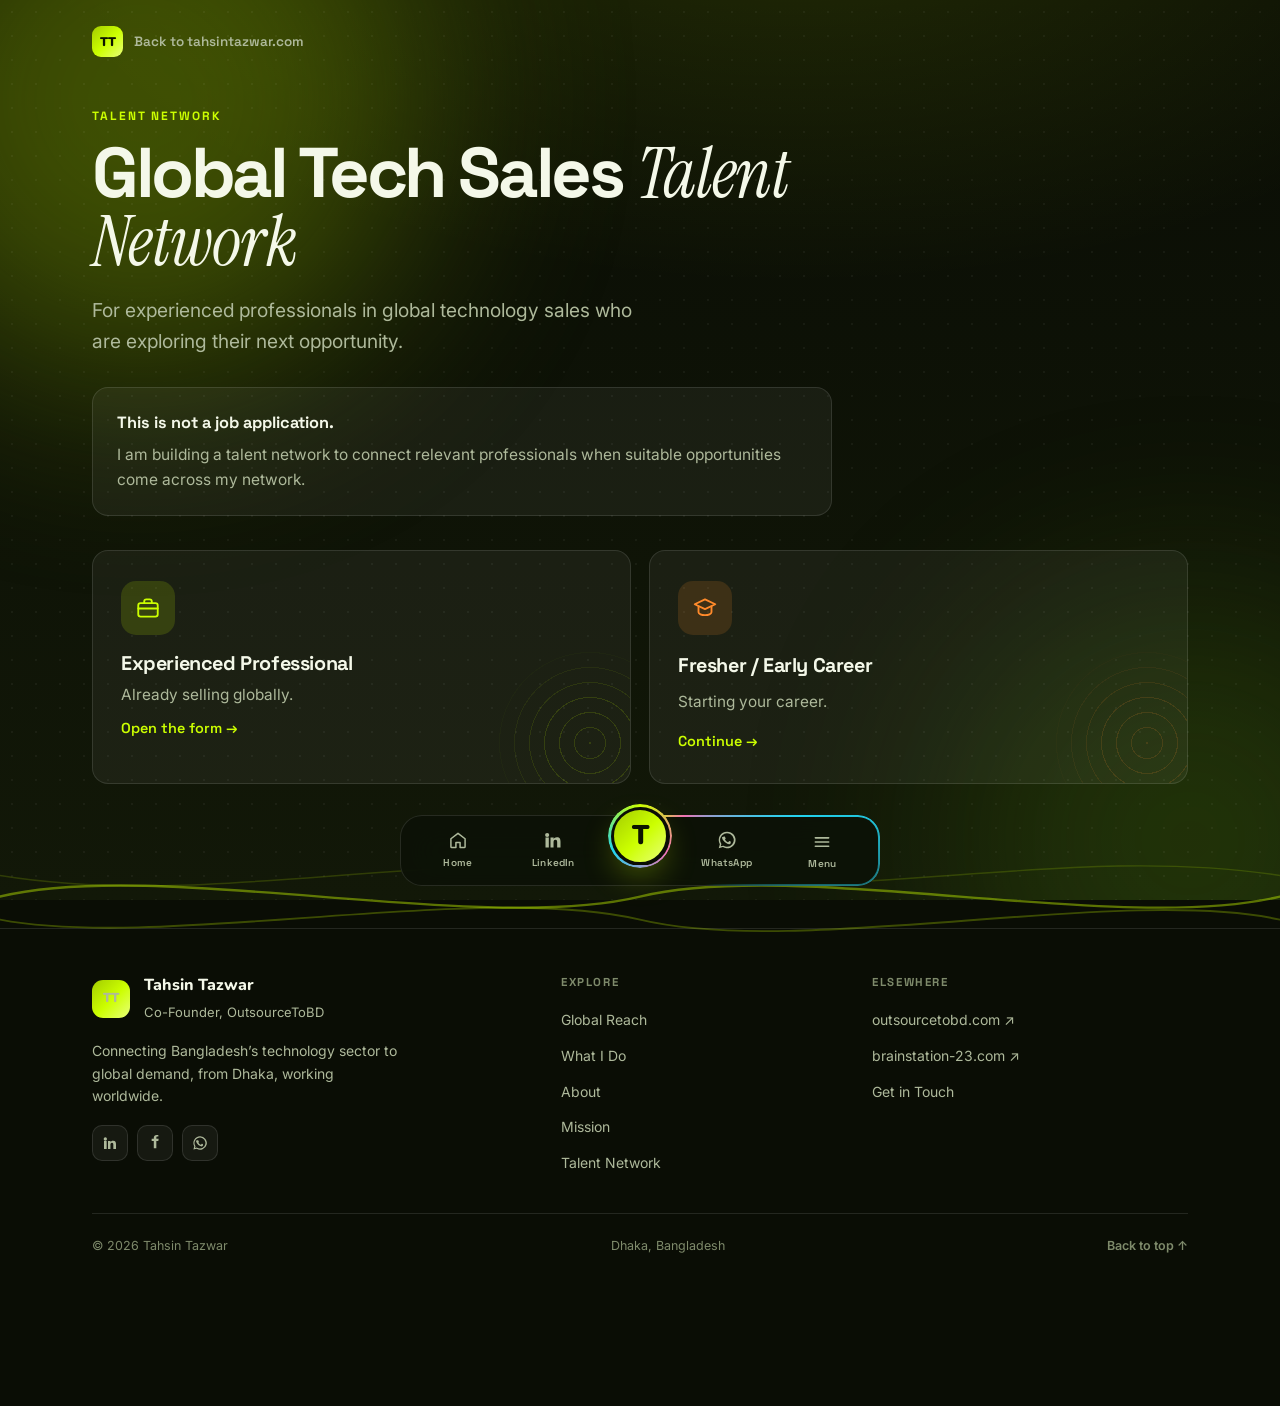
<file: talent-network/index.html>
<!DOCTYPE html>
<html lang="en">
<head>
  <meta charset="UTF-8" />
  <meta name="viewport" content="width=device-width, initial-scale=1.0, viewport-fit=cover" />
  <meta name="theme-color" content="#0a0d05" />

  <title>Global Tech Sales Talent Network | Tahsin Tazwar</title>
  <meta name="description" content="A talent network for experienced professionals in global technology sales. Share your profile so Tahsin Tazwar can reach out when a relevant opportunity comes across his network." />
  <meta name="author" content="Tahsin Tazwar" />
  <link rel="canonical" href="https://tahsintazwar.com/talent-network/" />

  <meta property="og:type" content="website" />
  <meta property="og:site_name" content="Tahsin Tazwar" />
  <meta property="og:locale" content="en_US" />
  <meta property="og:title" content="Global Tech Sales Talent Network | Tahsin Tazwar" />
  <meta property="og:description" content="For experienced professionals in global technology sales who are exploring their next opportunity." />
  <meta property="og:url" content="https://tahsintazwar.com/talent-network/" />
  <meta property="og:image" content="https://tahsintazwar.com/assets/og-talent.png" />
  <meta property="og:image:secure_url" content="https://tahsintazwar.com/assets/og-talent.png" />
  <meta property="og:image:type" content="image/png" />
  <meta property="og:image:width" content="1200" />
  <meta property="og:image:height" content="630" />
  <meta property="og:image:alt" content="Global Tech Sales Talent Network by Tahsin Tazwar." />
  <meta name="twitter:card" content="summary_large_image" />
  <meta name="twitter:title" content="Global Tech Sales Talent Network | Tahsin Tazwar" />
  <meta name="twitter:description" content="For experienced professionals in global technology sales who are exploring their next opportunity." />
  <meta name="twitter:image" content="https://tahsintazwar.com/assets/og-talent.png" />

  <link rel="preconnect" href="https://fonts.googleapis.com" />
  <link rel="preconnect" href="https://fonts.gstatic.com" crossorigin />
  <link href="https://fonts.googleapis.com/css2?family=Space+Grotesk:wght@400;500;600;700&family=Inter:wght@400;500;600;700&family=Nunito:wght@700;800;900&family=Instrument+Serif:ital@0;1&display=swap" rel="stylesheet" />

  <link rel="icon" href="data:image/svg+xml,%3Csvg xmlns='http://www.w3.org/2000/svg' viewBox='0 0 100 100'%3E%3Cdefs%3E%3ClinearGradient id='g' x1='0' y1='0' x2='1' y2='1'%3E%3Cstop offset='0' stop-color='%23a3cc00'/%3E%3Cstop offset='.52' stop-color='%23ccff00'/%3E%3Cstop offset='1' stop-color='%23e8ff7a'/%3E%3C/linearGradient%3E%3C/defs%3E%3Ccircle cx='50' cy='50' r='50' fill='url(%23g)'/%3E%3Crect x='22' y='25' width='56' height='16' rx='4' fill='%230d1400'/%3E%3Crect x='42' y='25' width='16' height='51' rx='4' fill='%230d1400'/%3E%3C/svg%3E" />

  <script>
    // Same theme bootstrap as the home page: dark is the brand default and the
    // stored choice is the only thing that overrides it. Inline and before the
    // stylesheet so there is no flash of the wrong theme.
    (function () {
      try {
        var t = localStorage.getItem('theme');
        if (t !== 'light' && t !== 'dark') t = 'dark';
        document.documentElement.setAttribute('data-theme', t);
        var m = document.querySelector('meta[name="theme-color"]');
        if (m) m.setAttribute('content', t === 'light' ? '#fbfdf2' : '#0a0d05');
      } catch (e) { document.documentElement.setAttribute('data-theme', 'dark'); }
    })();
  </script>
  <link rel="stylesheet" href="../assets/styles.css" />
  <link rel="stylesheet" href="../assets/talent.css" />
  <!-- The form ships collapsed so it does not flash on screen before the choice
       cards are made. Without scripting there is nothing to expand it, so the
       attribute is overridden and the whole form is simply on the page. -->
  <noscript><style>#profile[hidden] { display:block !important; }</style></noscript>
</head>
<body>
  <div class="bg-orbs" aria-hidden="true"><span class="orb orb-1"></span><span class="orb orb-2"></span></div>

  <div class="subbar" id="top">
    <div class="container">
      <a class="backlink" href="../"><span class="brand-mark sm">TT</span> Back to tahsintazwar.com</a>
    </div>
  </div>

  <main>
    <section class="section tn-page">
      <div class="container">
        <header class="tn-head reveal">
          <span class="kicker">Talent Network</span>
          <h1>Global Tech Sales <span class="serif">Talent Network</span></h1>
          <p class="tn-lead">For experienced professionals in global technology sales who are exploring their next opportunity.</p>
        </header>

        <div class="note reveal">
          <p class="note-title">This is not a job application.</p>
          <p>I am building a talent network to connect relevant professionals when suitable opportunities come across my network.</p>
        </div>

        <div class="path-cards reveal">
          <button type="button" class="path-card" data-open-form="profile" aria-controls="profile">
            <span class="path-ic" aria-hidden="true">
              <svg viewBox="0 0 24 24" fill="none" stroke="currentColor" stroke-width="1.7" stroke-linecap="round" stroke-linejoin="round"><rect x="3" y="7.5" width="18" height="12.5" rx="2.2"/><path d="M8.5 7.5V6a2 2 0 0 1 2-2h3a2 2 0 0 1 2 2v1.5M3 12.5h18"/></svg>
            </span>
            <span class="path-label">Experienced Professional</span>
            <span class="path-desc">Already selling globally.</span>
            <span class="path-go">Open the form &rarr;</span>
          </button>
          <a class="path-card" href="fresher/">
            <span class="path-ic" aria-hidden="true">
              <svg viewBox="0 0 24 24" fill="none" stroke="currentColor" stroke-width="1.7" stroke-linecap="round" stroke-linejoin="round"><path d="M12 4L2.5 8.5 12 13l9.5-4.5z"/><path d="M6 10.5V16c0 1.4 2.7 2.6 6 2.6s6-1.2 6-2.6v-5.5"/></svg>
            </span>
            <span class="path-label">Fresher / Early Career</span>
            <span class="path-desc">Starting your career.</span>
            <span class="path-go">Continue &rarr;</span>
          </a>
        </div>

        <noscript>
          <div class="note noscript-note">
            <p class="note-title">This form needs JavaScript.</p>
            <p>Please turn it on, or email your profile to tahsin@outsourcetobd.com.</p>
          </div>
        </noscript>
      </div>
    </section>

    <!-- ===================== EXPERIENCED FORM =====================
         Collapsed until the Experienced Professional card is chosen. The
         noscript rule in the head unhides it when scripting is off, so a
         visitor without JavaScript still sees the whole page. -->
    <section class="section" id="profile" style="padding-top:0" hidden>
      <div class="container">
        <div class="form-panel reveal">
          <h2>Experienced Professional</h2>

          <form class="tn-form" data-form-type="experienced" novalidate>
            <!-- Honeypot. Off screen, never announced, never focusable. -->
            <div class="hp-field" aria-hidden="true">
              <label for="ex-hp">Leave this field empty</label>
              <input class="hp-input" type="text" id="ex-hp" name="hp_leave_empty" tabindex="-1" autocomplete="off" />
            </div>

            <fieldset class="fieldset">
              <legend><svg viewBox="0 0 24 24" fill="none" stroke="currentColor" stroke-width="1.9" stroke-linecap="round" stroke-linejoin="round" aria-hidden="true"><circle cx="12" cy="8" r="3.6"/><path d="M4.5 20c0-3.6 3.4-6.2 7.5-6.2s7.5 2.6 7.5 6.2"/></svg>Contact</legend>

              <div class="field">
                <label for="ex-name">Full Name <span class="req" aria-hidden="true">*</span></label>
                <input class="input" type="text" id="ex-name" name="fullName" data-label="Full name"
                       maxlength="100" autocomplete="name" required placeholder="Your full name" />
                <p class="field-error"></p>
              </div>

              <div class="field">
                <label for="ex-email">Email <span class="req" aria-hidden="true">*</span></label>
                <input class="input" type="email" id="ex-email" name="email" data-label="Email" data-check="email"
                       maxlength="120" autocomplete="email" inputmode="email" required placeholder="you@company.com" />
                <p class="field-error"></p>
              </div>

              <div class="field">
                <label for="ex-whatsapp">WhatsApp Number <span class="req" aria-hidden="true">*</span></label>
                <input class="input" type="tel" id="ex-whatsapp" name="whatsapp" data-label="WhatsApp number" data-check="tel"
                       maxlength="24" autocomplete="tel" inputmode="tel" required placeholder="+880 1XXX XXXXXX" />
                <span class="hint">With country code.</span>
                <p class="field-error"></p>
              </div>
            </fieldset>

            <fieldset class="fieldset">
              <legend><svg viewBox="0 0 24 24" fill="none" stroke="currentColor" stroke-width="1.9" stroke-linecap="round" stroke-linejoin="round" aria-hidden="true"><rect x="3" y="14" width="5" height="7" rx="1.3"/><rect x="9.5" y="9" width="5" height="12" rx="1.3"/><rect x="16" y="3" width="5" height="18" rx="1.3"/></svg>Track Record</legend>

              <div class="field">
                <label for="ex-years">Total Years In Global Tech Sales <span class="req" aria-hidden="true">*</span></label>
                <input class="input" type="number" id="ex-years" name="years" data-label="Years of experience"
                       min="0" max="60" step="1" inputmode="numeric" required placeholder="6" />
                <p class="field-error"></p>
              </div>

              <div class="field">
                <span class="field-label" id="ex-sales-label">Approximate Total Foreign Sales Closed <span class="req" aria-hidden="true">*</span></span>
                <div class="amount-row">
                  <div class="select-wrap">
                    <label class="sr-only" for="ex-sales-currency">Sales currency</label>
                    <select class="select" id="ex-sales-currency" name="salesCurrency" data-label="Sales currency" required>
                      <option value="USD" selected>USD</option>
                      <option value="GBP">GBP</option>
                      <option value="EUR">EUR</option>
                      <option value="BDT">BDT</option>
                      <option value="Other">Other</option>
                    </select>
                  </div>
                  <input class="input" type="number" id="ex-sales-amount" name="salesAmount" data-label="Total foreign sales"
                         min="0" step="1" inputmode="numeric" required placeholder="250000"
                         aria-labelledby="ex-sales-label" />
                </div>
                <span class="hint">An estimate is fine.</span>
                <p class="field-error"></p>
              </div>

              <fieldset class="field" data-min-checked="1">
                <legend class="field-label">Domain Expertise <span class="req" aria-hidden="true">*</span></legend>
                <div class="pill-grid">
                  <label class="pill"><input type="checkbox" name="domains" value="Software Services" /> Software Services</label>
                  <label class="pill"><input type="checkbox" name="domains" value="SaaS" /> SaaS</label>
                  <label class="pill"><input type="checkbox" name="domains" value="AI &amp; Data" /> AI &amp; Data</label>
                  <label class="pill"><input type="checkbox" name="domains" value="Cloud" /> Cloud</label>
                  <label class="pill"><input type="checkbox" name="domains" value="Cybersecurity" /> Cybersecurity</label>
                  <label class="pill"><input type="checkbox" name="domains" value="FinTech" /> FinTech</label>
                  <label class="pill"><input type="checkbox" name="domains" value="Healthcare" /> Healthcare</label>
                  <label class="pill"><input type="checkbox" name="domains" value="Ecommerce" /> Ecommerce</label>
                  <label class="pill"><input type="checkbox" name="domains" value="ERP" /> ERP</label>
                  <label class="pill"><input type="checkbox" name="domains" value="Staff Augmentation" /> Staff Augmentation</label>
                  <label class="pill"><input type="checkbox" name="domains" value="Digital Transformation" /> Digital Transformation</label>
                  <label class="pill"><input type="checkbox" name="domains" value="Other" /> Other</label>
                </div>
                <p class="field-error"></p>
              </fieldset>
            </fieldset>

            <fieldset class="fieldset">
              <legend><svg viewBox="0 0 24 24" fill="none" stroke="currentColor" stroke-width="1.9" stroke-linecap="round" stroke-linejoin="round" aria-hidden="true"><path d="M6 3h8l4 4v14H6z"/><path d="M14 3v4h4M9.5 12.5h5M9.5 16.5h5"/></svg>About You</legend>

              <div class="field">
                <label for="ex-about">About You <span class="req" aria-hidden="true">*</span></label>
                <textarea class="textarea" id="ex-about" name="about" data-label="About you" maxlength="400"
                          data-counter="ex-about-count" required
                          placeholder="Briefly share what you sell, markets you know and the clients you have worked with."></textarea>
                <span class="counter" id="ex-about-count"></span>
                <p class="field-error"></p>
              </div>

              <div class="field">
                <label for="ex-resume">Upload Resume <span class="req" aria-hidden="true">*</span></label>
                <div class="file-row">
                  <input class="file-input" type="file" id="ex-resume" name="resume" data-label="Resume" required
                         accept=".pdf,.doc,.docx,application/pdf,application/msword,application/vnd.openxmlformats-officedocument.wordprocessingml.document" />
                  <label class="file-btn" for="ex-resume">Choose file</label>
                  <span class="file-name">PDF, DOC or DOCX. Max 5 MB.</span>
                  <button type="button" class="file-clear" hidden>Remove</button>
                </div>
                <p class="field-error"></p>
              </div>
            </fieldset>

            <fieldset class="fieldset">
              <legend><svg viewBox="0 0 24 24" fill="none" stroke="currentColor" stroke-width="1.9" stroke-linecap="round" stroke-linejoin="round" aria-hidden="true"><circle cx="12" cy="12" r="8.5"/><path d="M12 7v5.4l3.4 2"/></svg>Expectations</legend>

              <div class="field">
                <span class="field-label" id="ex-salary-label">Expected Salary <span class="req" aria-hidden="true">*</span></span>
                <div class="amount-row">
                  <div class="select-wrap">
                    <label class="sr-only" for="ex-salary-currency">Salary currency</label>
                    <select class="select" id="ex-salary-currency" name="salaryCurrency" data-label="Salary currency" required>
                      <option value="USD">USD</option>
                      <option value="GBP">GBP</option>
                      <option value="EUR">EUR</option>
                      <option value="BDT" selected>BDT</option>
                      <option value="Other">Other</option>
                    </select>
                  </div>
                  <input class="input" type="number" id="ex-salary-amount" name="salaryAmount" data-label="Expected salary"
                         min="0" step="1" inputmode="numeric" required placeholder="Monthly amount"
                         aria-labelledby="ex-salary-label" />
                </div>
                <p class="field-error"></p>
              </div>

              <div class="field">
                <label for="ex-availability">Available To Join <span class="req" aria-hidden="true">*</span></label>
                <div class="select-wrap">
                  <select class="select" id="ex-availability" name="availability" data-label="Availability" required
                          data-reveal="ex-custom-date" data-reveal-when="Custom Date">
                    <option value="Immediately" selected>Immediately</option>
                    <option value="Within 15 Days">Within 15 Days</option>
                    <option value="Within 30 Days">Within 30 Days</option>
                    <option value="Within 60 Days">Within 60 Days</option>
                    <option value="Custom Date">Custom Date</option>
                  </select>
                </div>
                <p class="field-error"></p>
              </div>

              <div class="field" id="ex-custom-date" hidden>
                <label for="ex-date">Your Joining Date <span class="req" aria-hidden="true">*</span></label>
                <input class="input" type="date" id="ex-date" name="availabilityDate" data-label="Joining date" data-required="true" />
                <p class="field-error"></p>
              </div>

              <div class="field">
                <label for="ex-note">Additional Note <span class="opt">Optional</span></label>
                <textarea class="textarea" id="ex-note" name="note" data-label="Additional note" maxlength="500"
                          data-counter="ex-note-count" style="min-height:100px"
                          placeholder="Anything else worth knowing."></textarea>
                <span class="counter" id="ex-note-count"></span>
                <p class="field-error"></p>
              </div>
            </fieldset>

            <div class="form-foot">
              <p class="privacy-note">Your information will only be used to identify potentially relevant professional opportunities.</p>
              <button class="btn btn-primary" type="submit" data-submit>
                <span class="spinner" data-spinner hidden aria-hidden="true"></span>
                <span data-submit-label>Submit Profile</span>
              </button>
              <div data-progress hidden>
                <div class="progress" role="presentation"><div class="progress-bar" data-progress-bar></div></div>
                <span class="progress-label" data-progress-label></span>
              </div>
              <p class="form-alert" data-alert role="alert" aria-live="assertive" hidden></p>
            </div>
          </form>
        </div>

        <div class="form-panel form-done" data-done hidden>
          <span class="done-mark" aria-hidden="true">
            <svg viewBox="0 0 24 24" fill="none" stroke="currentColor" stroke-width="2.4" stroke-linecap="round" stroke-linejoin="round"><path d="M4.5 12.5l5 5 10-11"/></svg>
          </span>
          <h2>Thanks. If something relevant comes up, I will reach out.</h2>
          <a class="btn btn-ghost" href="../">Back to tahsintazwar.com</a>
        </div>
      </div>
    </section>
  </main>

  <div class="wave-band wave-band-lg" aria-hidden="true">
    <svg class="wave wave-1" viewBox="0 0 2880 120" preserveAspectRatio="none"><path d="M0,60 C180,20 540,100 720,60 C900,20 1260,100 1440,60 C1620,20 1980,100 2160,60 C2340,20 2700,100 2880,60" /></svg>
    <svg class="wave wave-2" viewBox="0 0 2880 120" preserveAspectRatio="none"><path d="M0,84 C180,116 540,44 720,84 C900,124 1260,48 1440,84 C1620,116 1980,44 2160,84 C2340,124 2700,48 2880,84" /></svg>
    <svg class="wave wave-3" viewBox="0 0 2880 120" preserveAspectRatio="none"><path d="M0,38 C240,74 480,6 720,38 C960,70 1200,4 1440,38 C1680,74 1920,6 2160,38 C2400,70 2640,4 2880,38" /></svg>
  </div>

  <!-- ===================== FOOTER ===================== -->
  <footer class="footer">
    <div class="container">
      <div class="footer-top">
        <div class="footer-brand-col">
          <div class="footer-brand">
            <span class="brand-mark">TT</span>
            <div><strong>Tahsin Tazwar</strong><span>Co-Founder, OutsourceToBD</span></div>
          </div>
          <p class="footer-blurb">Connecting Bangladesh’s technology sector to global demand, from Dhaka, working worldwide.</p>
          <div class="footer-social" aria-label="Social links">
            <a href="https://www.linkedin.com/in/tahsintazwar" target="_blank" rel="noopener" aria-label="LinkedIn" title="LinkedIn"><svg viewBox="0 0 24 24" fill="currentColor" aria-hidden="true"><path d="M4.98 3.5A2.5 2.5 0 1 1 5 8.5a2.5 2.5 0 0 1-.02-5zM3 9h4v12H3zM9 9h3.8v1.7h.05c.53-1 1.83-2.05 3.76-2.05C20.4 8.65 21 11 21 14.1V21h-4v-6.1c0-1.45-.03-3.32-2.02-3.32-2.02 0-2.33 1.58-2.33 3.21V21H9z"/></svg></a>
            <a href="https://www.facebook.com/share/14izvywVDZb/" target="_blank" rel="noopener" aria-label="Facebook" title="Facebook"><svg viewBox="0 0 24 24" fill="currentColor" aria-hidden="true"><path d="M14 9h3l.5-3.5H14V3.8c0-1 .3-1.7 1.8-1.7H17V-.1C16.7 0 15.6 0 14.4 0 11.9 0 10.2 1.5 10.2 4.3V5.5H7V9h3.2v11H14z"/></svg></a>
            <a href="https://wa.me/qr/PN27YI3PZ5PAE1" target="_blank" rel="noopener" aria-label="WhatsApp" title="WhatsApp"><svg viewBox="0 0 24 24" fill="currentColor" aria-hidden="true"><path d="M12 2a10 10 0 0 0-8.6 15l-1.3 4.8 4.9-1.3A10 10 0 1 0 12 2zm0 18.2c-1.5 0-3-.4-4.3-1.2l-.3-.2-2.9.8.8-2.8-.2-.3A8.2 8.2 0 1 1 12 20.2zm4.7-6.1c-.3-.1-1.5-.7-1.7-.8s-.4-.1-.6.2-.7.8-.8 1-.3.2-.6.1a6.7 6.7 0 0 1-3.3-2.9c-.2-.4.2-.4.6-1.2.1-.2 0-.4 0-.5l-.8-1.9c-.2-.5-.4-.4-.6-.4h-.5a1 1 0 0 0-.7.3A2.9 2.9 0 0 0 6 8.6c0 1.7 1.2 3.3 1.4 3.6a13 13 0 0 0 5 4.4c2 .8 2 .5 2.3.5a2.5 2.5 0 0 0 1.7-1.2 2 2 0 0 0 .1-1.2c0-.1-.2-.2-.5-.3z"/></svg></a>
          </div>
        </div>

        <nav class="footer-col" aria-label="Site">
          <h4>Explore</h4>
          <ul>
            <li><a href="../#reach">Global Reach</a></li>
            <li><a href="../#do">What I Do</a></li>
            <li><a href="../#about">About</a></li>
            <li><a href="../#mission">Mission</a></li>
            <li><a href="./">Talent Network</a></li>
          </ul>
        </nav>

        <div class="footer-col">
          <h4>Elsewhere</h4>
          <ul>
            <li><a href="https://outsourcetobd.com" target="_blank" rel="noopener">outsourcetobd.com ↗</a></li>
            <li><a href="https://brainstation-23.com" target="_blank" rel="noopener">brainstation-23.com ↗</a></li>
            <li><a href="../#contact">Get in Touch</a></li>
          </ul>
        </div>
      </div>

      <div class="footer-bottom">
        <p class="footer-copy">© <span id="year">2026</span> Tahsin Tazwar</p>
        <p class="footer-copy">Dhaka, Bangladesh</p>
        <a href="#top" class="footer-top-link">Back to top ↑</a>
      </div>
    </div>
  </footer>

  <!-- Floating dock navigation, same component as the home page -->
  <nav class="dock" aria-label="Site navigation">
    <a href="../" class="dock-item" title="Home">
      <svg viewBox="0 0 24 24" fill="none" stroke="currentColor" stroke-width="1.8" stroke-linecap="round" stroke-linejoin="round" aria-hidden="true"><path d="M3.5 10.5L12 4l8.5 6.5V20a1 1 0 0 1-1 1h-5v-6h-5v6h-5a1 1 0 0 1-1-1z"/></svg>
      <span>Home</span>
    </a>
    <a href="https://www.linkedin.com/in/tahsintazwar" target="_blank" rel="noopener" class="dock-item" title="LinkedIn">
      <svg viewBox="0 0 24 24" fill="currentColor" aria-hidden="true"><path d="M4.98 3.5A2.5 2.5 0 1 1 5 8.5a2.5 2.5 0 0 1-.02-5zM3 9h4v12H3zM9 9h3.8v1.7h.05c.53-1 1.83-2.05 3.76-2.05C20.4 8.65 21 11 21 14.1V21h-4v-6.1c0-1.45-.03-3.32-2.02-3.32-2.02 0-2.33 1.58-2.33 3.21V21H9z"/></svg>
      <span>LinkedIn</span>
    </a>

    <a href="#top" class="dock-center" aria-label="Back to top"><span>T</span></a>

    <a href="https://wa.me/qr/PN27YI3PZ5PAE1" target="_blank" rel="noopener" class="dock-item" title="WhatsApp">
      <svg viewBox="0 0 24 24" fill="currentColor" aria-hidden="true"><path d="M12 2a10 10 0 0 0-8.6 15l-1.3 4.8 4.9-1.3A10 10 0 1 0 12 2zm0 18.2c-1.5 0-3-.4-4.3-1.2l-.3-.2-2.9.8.8-2.8-.2-.3A8.2 8.2 0 1 1 12 20.2zm4.7-6.1c-.3-.1-1.5-.7-1.7-.8s-.4-.1-.6.2-.7.8-.8 1-.3.2-.6.1a6.7 6.7 0 0 1-3.3-2.9c-.2-.4.2-.4.6-1.2.1-.2 0-.4 0-.5l-.8-1.9c-.2-.5-.4-.4-.6-.4h-.5a1 1 0 0 0-.7.3A2.9 2.9 0 0 0 6 8.6c0 1.7 1.2 3.3 1.4 3.6a13 13 0 0 0 5 4.4c2 .8 2 .5 2.3.5a2.5 2.5 0 0 0 1.7-1.2 2 2 0 0 0 .1-1.2c0-.1-.2-.2-.5-.3z"/></svg>
      <span>WhatsApp</span>
    </a>
    <button class="dock-item" id="dockMenuBtn" type="button" aria-label="Open menu" aria-expanded="false" aria-controls="dockMenu" title="Menu">
      <svg viewBox="0 0 24 24" fill="none" stroke="currentColor" stroke-width="1.9" stroke-linecap="round" aria-hidden="true"><path d="M4 7h16M4 12h16M4 17h16"/></svg>
      <span>Menu</span>
    </button>

    <div class="dock-menu" id="dockMenu" role="menu" aria-label="More links">
      <a href="./" role="menuitem">
        <svg viewBox="0 0 24 24" fill="none" stroke="currentColor" stroke-width="1.8" stroke-linecap="round" stroke-linejoin="round" aria-hidden="true"><circle cx="12" cy="8" r="3.6"/><path d="M4.5 20c0-3.6 3.4-6.2 7.5-6.2s7.5 2.6 7.5 6.2"/></svg>
        Experienced
      </a>
      <a href="fresher/" role="menuitem">
        <svg viewBox="0 0 24 24" fill="none" stroke="currentColor" stroke-width="1.8" stroke-linecap="round" stroke-linejoin="round" aria-hidden="true"><path d="M12 4L2.5 8.5 12 13l9.5-4.5z"/><path d="M6 10.5V16c0 1.4 2.7 2.6 6 2.6s6-1.2 6-2.6v-5.5"/></svg>
        Fresher
      </a>
      <a href="../#contact" role="menuitem">
        <svg viewBox="0 0 24 24" fill="none" stroke="currentColor" stroke-width="1.8" stroke-linecap="round" stroke-linejoin="round" aria-hidden="true"><rect x="3" y="5" width="18" height="14" rx="2.5"/><path d="M3.5 7l8.5 6 8.5-6"/></svg>
        Contact
      </a>
      <a href="https://calendly.com/tahsin-raiseos" target="_blank" rel="noopener" role="menuitem">
        <svg viewBox="0 0 24 24" fill="none" stroke="currentColor" stroke-width="1.8" stroke-linecap="round" stroke-linejoin="round" aria-hidden="true"><rect x="3" y="5" width="18" height="16" rx="2.5"/><path d="M8 3v4M16 3v4M3 10.5h18"/></svg>
        Book a Call
      </a>
      <button id="themeToggle" type="button" role="menuitem" aria-label="Switch between light and dark mode">
        <svg class="ic ic-sun" viewBox="0 0 24 24" fill="none" stroke="currentColor" stroke-width="2" stroke-linecap="round" aria-hidden="true"><circle cx="12" cy="12" r="4.2"/><path d="M12 2v2M12 20v2M4.2 4.2l1.4 1.4M18.4 18.4l1.4 1.4M2 12h2M20 12h2M4.2 19.8l1.4-1.4M18.4 5.6l1.4-1.4"/></svg>
        <svg class="ic ic-moon" viewBox="0 0 24 24" fill="currentColor" aria-hidden="true"><path d="M21 12.8A8.5 8.5 0 1 1 11.2 3a6.5 6.5 0 0 0 9.8 9.8z"/></svg>
        Light / Dark
      </button>
    </div>
  </nav>

  <script src="../assets/talent-config.js"></script>
  <script src="../assets/talent.js" defer></script>
</body>
</html>
</file>
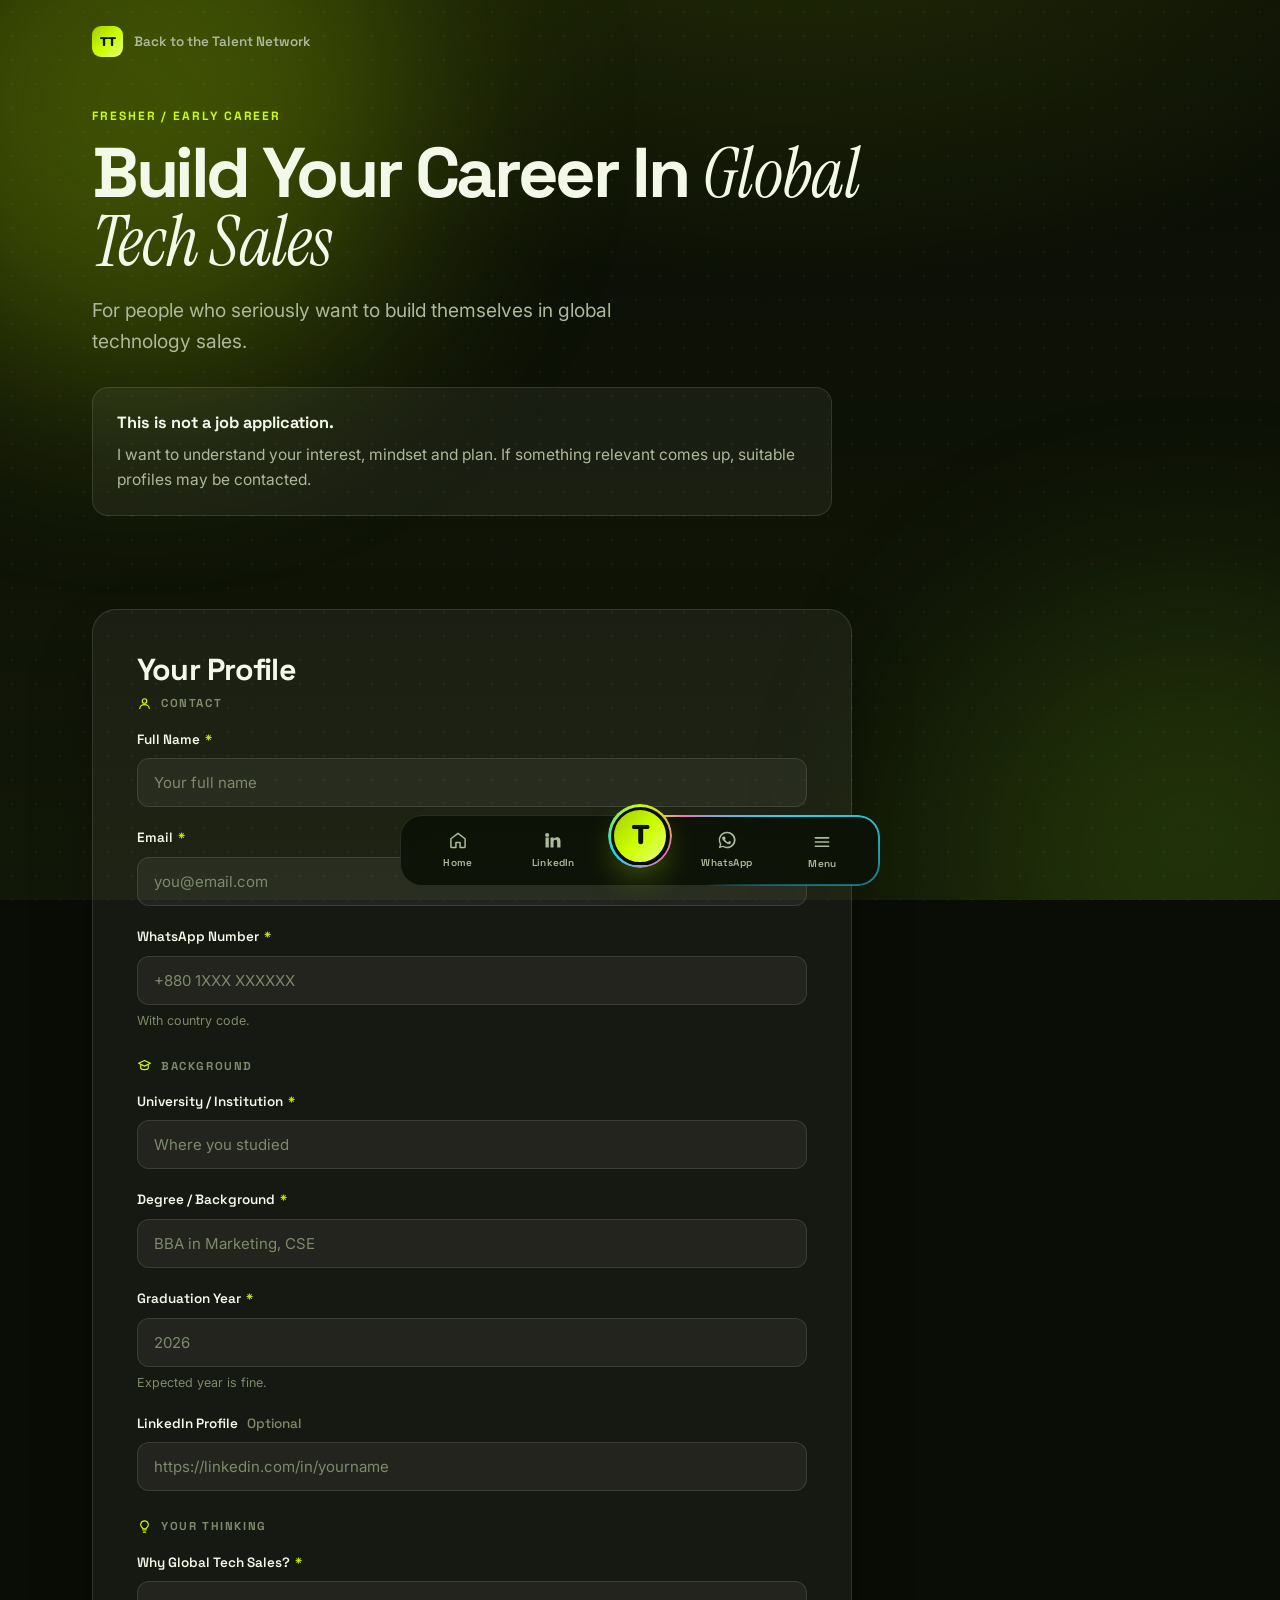
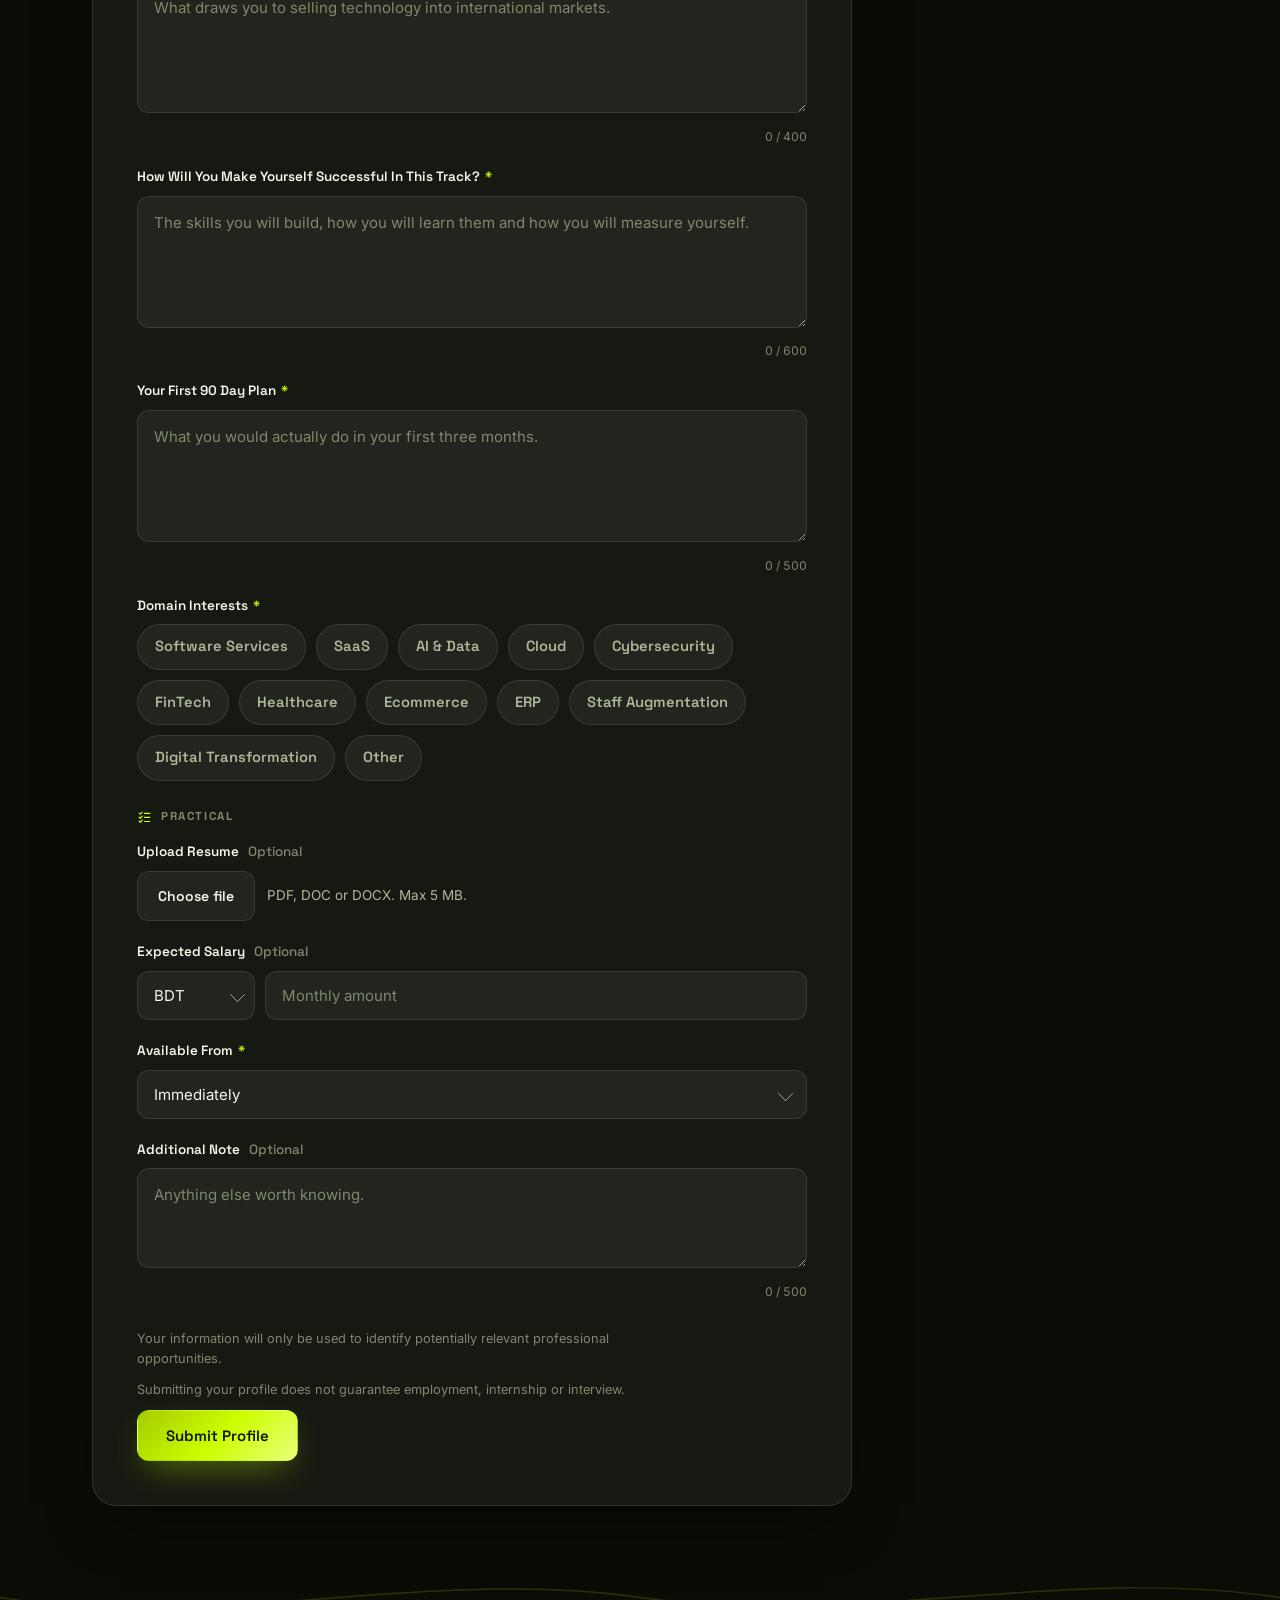
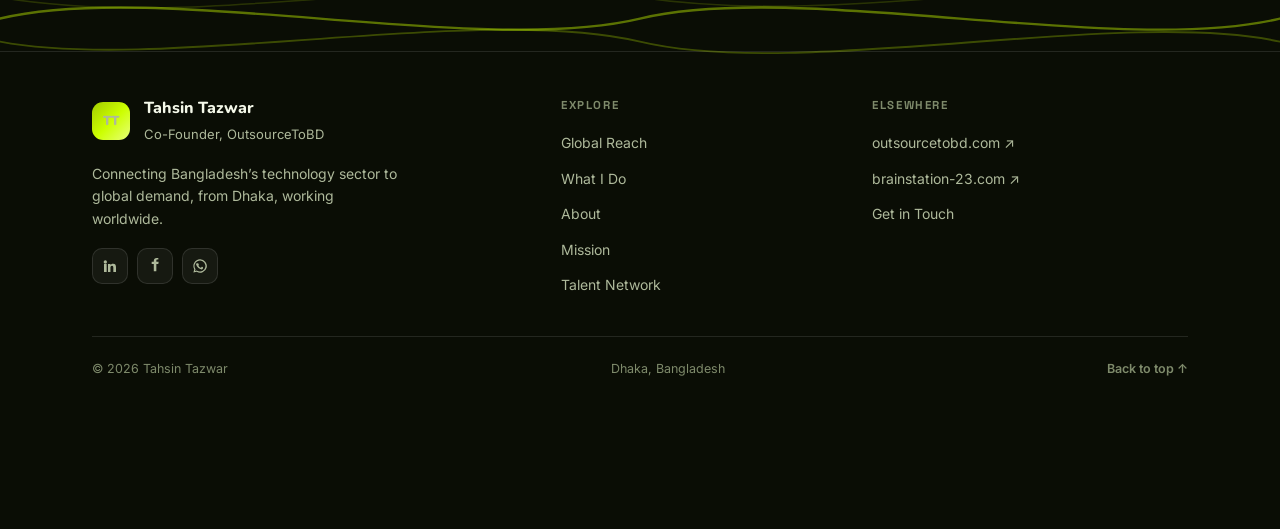
<file: talent-network/fresher/index.html>
<!DOCTYPE html>
<html lang="en">
<head>
  <meta charset="UTF-8" />
  <meta name="viewport" content="width=device-width, initial-scale=1.0, viewport-fit=cover" />
  <meta name="theme-color" content="#0a0d05" />

  <title>Build Your Career In Global Tech Sales | Tahsin Tazwar</title>
  <meta name="description" content="For freshers and early career people who seriously want to build themselves in global technology sales. Share your interest, mindset and plan with Tahsin Tazwar." />
  <meta name="author" content="Tahsin Tazwar" />
  <link rel="canonical" href="https://tahsintazwar.com/talent-network/fresher/" />

  <meta property="og:type" content="website" />
  <meta property="og:site_name" content="Tahsin Tazwar" />
  <meta property="og:locale" content="en_US" />
  <meta property="og:title" content="Build Your Career In Global Tech Sales | Tahsin Tazwar" />
  <meta property="og:description" content="For people who seriously want to build themselves in global technology sales." />
  <meta property="og:url" content="https://tahsintazwar.com/talent-network/fresher/" />
  <meta property="og:image" content="https://tahsintazwar.com/assets/og-fresher.png" />
  <meta property="og:image:secure_url" content="https://tahsintazwar.com/assets/og-fresher.png" />
  <meta property="og:image:type" content="image/png" />
  <meta property="og:image:width" content="1200" />
  <meta property="og:image:height" content="630" />
  <meta property="og:image:alt" content="Build your career in global tech sales, for freshers and early career people." />
  <meta name="twitter:card" content="summary_large_image" />
  <meta name="twitter:title" content="Build Your Career In Global Tech Sales | Tahsin Tazwar" />
  <meta name="twitter:description" content="For people who seriously want to build themselves in global technology sales." />
  <meta name="twitter:image" content="https://tahsintazwar.com/assets/og-fresher.png" />

  <link rel="preconnect" href="https://fonts.googleapis.com" />
  <link rel="preconnect" href="https://fonts.gstatic.com" crossorigin />
  <link href="https://fonts.googleapis.com/css2?family=Space+Grotesk:wght@400;500;600;700&family=Inter:wght@400;500;600;700&family=Nunito:wght@700;800;900&family=Instrument+Serif:ital@0;1&display=swap" rel="stylesheet" />

  <link rel="icon" href="data:image/svg+xml,%3Csvg xmlns='http://www.w3.org/2000/svg' viewBox='0 0 100 100'%3E%3Cdefs%3E%3ClinearGradient id='g' x1='0' y1='0' x2='1' y2='1'%3E%3Cstop offset='0' stop-color='%23a3cc00'/%3E%3Cstop offset='.52' stop-color='%23ccff00'/%3E%3Cstop offset='1' stop-color='%23e8ff7a'/%3E%3C/linearGradient%3E%3C/defs%3E%3Ccircle cx='50' cy='50' r='50' fill='url(%23g)'/%3E%3Crect x='22' y='25' width='56' height='16' rx='4' fill='%230d1400'/%3E%3Crect x='42' y='25' width='16' height='51' rx='4' fill='%230d1400'/%3E%3C/svg%3E" />

  <script>
    (function () {
      try {
        var t = localStorage.getItem('theme');
        if (t !== 'light' && t !== 'dark') t = 'dark';
        document.documentElement.setAttribute('data-theme', t);
        var m = document.querySelector('meta[name="theme-color"]');
        if (m) m.setAttribute('content', t === 'light' ? '#fbfdf2' : '#0a0d05');
      } catch (e) { document.documentElement.setAttribute('data-theme', 'dark'); }
    })();
  </script>
  <link rel="stylesheet" href="../../assets/styles.css" />
  <link rel="stylesheet" href="../../assets/talent.css" />
</head>
<body>
  <div class="bg-orbs" aria-hidden="true"><span class="orb orb-1"></span><span class="orb orb-2"></span></div>

  <div class="subbar" id="top">
    <div class="container">
      <a class="backlink" href="../"><span class="brand-mark sm">TT</span> Back to the Talent Network</a>
    </div>
  </div>

  <main>
    <section class="section tn-page">
      <div class="container">
        <header class="tn-head reveal">
          <span class="kicker">Fresher / Early Career</span>
          <h1>Build Your Career In <span class="serif">Global Tech Sales</span></h1>
          <p class="tn-lead">For people who seriously want to build themselves in global technology sales.</p>
        </header>

        <div class="note reveal">
          <p class="note-title">This is not a job application.</p>
          <p>I want to understand your interest, mindset and plan. If something relevant comes up, suitable profiles may be contacted.</p>
        </div>

        <noscript>
          <div class="note noscript-note">
            <p class="note-title">This form needs JavaScript.</p>
            <p>Please turn it on, or email your profile to tahsin@outsourcetobd.com.</p>
          </div>
        </noscript>
      </div>
    </section>

    <section class="section" id="profile" style="padding-top:0">
      <div class="container">
        <div class="form-panel reveal">
          <h2>Your Profile</h2>
          

          <form class="tn-form" data-form-type="fresher" novalidate>
            <!-- Honeypot. Off screen, never announced, never focusable. -->
            <div class="hp-field" aria-hidden="true">
              <label for="fr-hp">Leave this field empty</label>
              <input class="hp-input" type="text" id="fr-hp" name="hp_leave_empty" tabindex="-1" autocomplete="off" />
            </div>

            <fieldset class="fieldset">
              <legend><svg viewBox="0 0 24 24" fill="none" stroke="currentColor" stroke-width="1.9" stroke-linecap="round" stroke-linejoin="round" aria-hidden="true"><circle cx="12" cy="8" r="3.6"/><path d="M4.5 20c0-3.6 3.4-6.2 7.5-6.2s7.5 2.6 7.5 6.2"/></svg>Contact</legend>

              <div class="field">
                <label for="fr-name">Full Name <span class="req" aria-hidden="true">*</span></label>
                <input class="input" type="text" id="fr-name" name="fullName" data-label="Full name"
                       maxlength="100" autocomplete="name" required placeholder="Your full name" />
                <p class="field-error"></p>
              </div>

              <div class="field">
                <label for="fr-email">Email <span class="req" aria-hidden="true">*</span></label>
                <input class="input" type="email" id="fr-email" name="email" data-label="Email" data-check="email"
                       maxlength="120" autocomplete="email" inputmode="email" required placeholder="you@email.com" />
                <p class="field-error"></p>
              </div>

              <div class="field">
                <label for="fr-whatsapp">WhatsApp Number <span class="req" aria-hidden="true">*</span></label>
                <input class="input" type="tel" id="fr-whatsapp" name="whatsapp" data-label="WhatsApp number" data-check="tel"
                       maxlength="24" autocomplete="tel" inputmode="tel" required placeholder="+880 1XXX XXXXXX" />
                <span class="hint">With country code.</span>
                <p class="field-error"></p>
              </div>
            </fieldset>

            <fieldset class="fieldset">
              <legend><svg viewBox="0 0 24 24" fill="none" stroke="currentColor" stroke-width="1.9" stroke-linecap="round" stroke-linejoin="round" aria-hidden="true"><path d="M12 4L2.5 8.5 12 13l9.5-4.5z"/><path d="M6 10.5V16c0 1.4 2.7 2.6 6 2.6s6-1.2 6-2.6v-5.5"/></svg>Background</legend>

              <div class="field">
                <label for="fr-university">University / Institution <span class="req" aria-hidden="true">*</span></label>
                <input class="input" type="text" id="fr-university" name="university" data-label="University"
                       maxlength="120" required placeholder="Where you studied" />
                <p class="field-error"></p>
              </div>

              <div class="field">
                <label for="fr-background">Degree / Background <span class="req" aria-hidden="true">*</span></label>
                <input class="input" type="text" id="fr-background" name="background" data-label="Degree or background"
                       maxlength="120" required placeholder="BBA in Marketing, CSE" />
                <p class="field-error"></p>
              </div>

              <div class="field">
                <label for="fr-year">Graduation Year <span class="req" aria-hidden="true">*</span></label>
                <input class="input" type="number" id="fr-year" name="gradYear" data-label="Graduation year"
                       min="1970" max="2035" step="1" inputmode="numeric" required placeholder="2026" />
                <span class="hint">Expected year is fine.</span>
                <p class="field-error"></p>
              </div>

              <div class="field">
                <label for="fr-linkedin">LinkedIn Profile <span class="opt">Optional</span></label>
                <input class="input" type="url" id="fr-linkedin" name="linkedin" data-label="LinkedIn profile" data-check="url"
                       maxlength="200" inputmode="url" placeholder="https://linkedin.com/in/yourname" />
                <p class="field-error"></p>
              </div>
            </fieldset>

            <fieldset class="fieldset">
              <legend><svg viewBox="0 0 24 24" fill="none" stroke="currentColor" stroke-width="1.9" stroke-linecap="round" stroke-linejoin="round" aria-hidden="true"><path d="M9.2 17.6h5.6M10.2 21h3.6"/><path d="M12 3a6 6 0 0 0-3.5 10.9c.6.5 1 1.2 1 2h5c0-.8.4-1.5 1-2A6 6 0 0 0 12 3z"/></svg>Your Thinking</legend>

              <div class="field">
                <label for="fr-why">Why Global Tech Sales? <span class="req" aria-hidden="true">*</span></label>
                <textarea class="textarea" id="fr-why" name="why" data-label="Why global tech sales" maxlength="400"
                          data-counter="fr-why-count" required
                          placeholder="What draws you to selling technology into international markets."></textarea>
                <span class="counter" id="fr-why-count"></span>
                <p class="field-error"></p>
              </div>

              <div class="field">
                <label for="fr-success">How Will You Make Yourself Successful In This Track? <span class="req" aria-hidden="true">*</span></label>
                <textarea class="textarea" id="fr-success" name="successPlan" data-label="Success plan" maxlength="600"
                          data-counter="fr-success-count" required
                          placeholder="The skills you will build, how you will learn them and how you will measure yourself."></textarea>
                <span class="counter" id="fr-success-count"></span>
                <p class="field-error"></p>
              </div>

              <div class="field">
                <label for="fr-plan90">Your First 90 Day Plan <span class="req" aria-hidden="true">*</span></label>
                <textarea class="textarea" id="fr-plan90" name="plan90" data-label="90 day plan" maxlength="500"
                          data-counter="fr-plan90-count" required
                          placeholder="What you would actually do in your first three months."></textarea>
                <span class="counter" id="fr-plan90-count"></span>
                <p class="field-error"></p>
              </div>

              <fieldset class="field" data-min-checked="1">
                <legend class="field-label">Domain Interests <span class="req" aria-hidden="true">*</span></legend>
                <div class="pill-grid">
                  <label class="pill"><input type="checkbox" name="domains" value="Software Services" /> Software Services</label>
                  <label class="pill"><input type="checkbox" name="domains" value="SaaS" /> SaaS</label>
                  <label class="pill"><input type="checkbox" name="domains" value="AI &amp; Data" /> AI &amp; Data</label>
                  <label class="pill"><input type="checkbox" name="domains" value="Cloud" /> Cloud</label>
                  <label class="pill"><input type="checkbox" name="domains" value="Cybersecurity" /> Cybersecurity</label>
                  <label class="pill"><input type="checkbox" name="domains" value="FinTech" /> FinTech</label>
                  <label class="pill"><input type="checkbox" name="domains" value="Healthcare" /> Healthcare</label>
                  <label class="pill"><input type="checkbox" name="domains" value="Ecommerce" /> Ecommerce</label>
                  <label class="pill"><input type="checkbox" name="domains" value="ERP" /> ERP</label>
                  <label class="pill"><input type="checkbox" name="domains" value="Staff Augmentation" /> Staff Augmentation</label>
                  <label class="pill"><input type="checkbox" name="domains" value="Digital Transformation" /> Digital Transformation</label>
                  <label class="pill"><input type="checkbox" name="domains" value="Other" /> Other</label>
                </div>
                <p class="field-error"></p>
              </fieldset>
            </fieldset>

            <fieldset class="fieldset">
              <legend><svg viewBox="0 0 24 24" fill="none" stroke="currentColor" stroke-width="1.9" stroke-linecap="round" stroke-linejoin="round" aria-hidden="true"><path d="M3.5 6.6l1.7 1.7L8.4 5M3.5 13.1l1.7 1.7 3.2-3.3M3.5 19.6l1.7 1.7 3.2-3.3M12 7h8.5M12 13.5h8.5M12 20h8.5"/></svg>Practical</legend>

              <div class="field">
                <label for="fr-resume">Upload Resume <span class="opt">Optional</span></label>
                <div class="file-row">
                  <input class="file-input" type="file" id="fr-resume" name="resume" data-label="Resume"
                         accept=".pdf,.doc,.docx,application/pdf,application/msword,application/vnd.openxmlformats-officedocument.wordprocessingml.document" />
                  <label class="file-btn" for="fr-resume">Choose file</label>
                  <span class="file-name">PDF, DOC or DOCX. Max 5 MB.</span>
                  <button type="button" class="file-clear" hidden>Remove</button>
                </div>
                <p class="field-error"></p>
              </div>

              <div class="field">
                <span class="field-label" id="fr-salary-label">Expected Salary <span class="opt">Optional</span></span>
                <div class="amount-row">
                  <div class="select-wrap">
                    <label class="sr-only" for="fr-salary-currency">Salary currency</label>
                    <select class="select" id="fr-salary-currency" name="salaryCurrency" data-label="Salary currency">
                      <option value="USD">USD</option>
                      <option value="GBP">GBP</option>
                      <option value="EUR">EUR</option>
                      <option value="BDT" selected>BDT</option>
                      <option value="Other">Other</option>
                    </select>
                  </div>
                  <input class="input" type="number" id="fr-salary-amount" name="salaryAmount" data-label="Expected salary"
                         min="0" step="1" inputmode="numeric" placeholder="Monthly amount"
                         aria-labelledby="fr-salary-label" />
                </div>
                <p class="field-error"></p>
              </div>

              <div class="field">
                <label for="fr-availability">Available From <span class="req" aria-hidden="true">*</span></label>
                <div class="select-wrap">
                  <select class="select" id="fr-availability" name="availability" data-label="Availability" required
                          data-reveal="fr-custom-date" data-reveal-when="Custom Date">
                    <option value="Immediately" selected>Immediately</option>
                    <option value="Within 15 Days">Within 15 Days</option>
                    <option value="Within 30 Days">Within 30 Days</option>
                    <option value="Within 60 Days">Within 60 Days</option>
                    <option value="Custom Date">Custom Date</option>
                  </select>
                </div>
                <p class="field-error"></p>
              </div>

              <div class="field" id="fr-custom-date" hidden>
                <label for="fr-date">Your Start Date <span class="req" aria-hidden="true">*</span></label>
                <input class="input" type="date" id="fr-date" name="availabilityDate" data-label="Start date" data-required="true" />
                <p class="field-error"></p>
              </div>

              <div class="field">
                <label for="fr-note">Additional Note <span class="opt">Optional</span></label>
                <textarea class="textarea" id="fr-note" name="note" data-label="Additional note" maxlength="500"
                          data-counter="fr-note-count" style="min-height:100px"
                          placeholder="Anything else worth knowing."></textarea>
                <span class="counter" id="fr-note-count"></span>
                <p class="field-error"></p>
              </div>
            </fieldset>

            <div class="form-foot">
              <p class="privacy-note">Your information will only be used to identify potentially relevant professional opportunities.</p>
              <p class="privacy-note">Submitting your profile does not guarantee employment, internship or interview.</p>
              <button class="btn btn-primary" type="submit" data-submit>
                <span class="spinner" data-spinner hidden aria-hidden="true"></span>
                <span data-submit-label>Submit Profile</span>
              </button>
              <div data-progress hidden>
                <div class="progress" role="presentation"><div class="progress-bar" data-progress-bar></div></div>
                <span class="progress-label" data-progress-label></span>
              </div>
              <p class="form-alert" data-alert role="alert" aria-live="assertive" hidden></p>
            </div>
          </form>
        </div>

        <div class="form-panel form-done" data-done hidden>
          <span class="done-mark" aria-hidden="true">
            <svg viewBox="0 0 24 24" fill="none" stroke="currentColor" stroke-width="2.4" stroke-linecap="round" stroke-linejoin="round"><path d="M4.5 12.5l5 5 10-11"/></svg>
          </span>
          <h2>Thanks for sharing your profile. I will reach out if something relevant comes up.</h2>
          <a class="btn btn-ghost" href="../../">Back to tahsintazwar.com</a>
        </div>
      </div>
    </section>
  </main>

  <div class="wave-band wave-band-lg" aria-hidden="true">
    <svg class="wave wave-1" viewBox="0 0 2880 120" preserveAspectRatio="none"><path d="M0,60 C180,20 540,100 720,60 C900,20 1260,100 1440,60 C1620,20 1980,100 2160,60 C2340,20 2700,100 2880,60" /></svg>
    <svg class="wave wave-2" viewBox="0 0 2880 120" preserveAspectRatio="none"><path d="M0,84 C180,116 540,44 720,84 C900,124 1260,48 1440,84 C1620,116 1980,44 2160,84 C2340,124 2700,48 2880,84" /></svg>
    <svg class="wave wave-3" viewBox="0 0 2880 120" preserveAspectRatio="none"><path d="M0,38 C240,74 480,6 720,38 C960,70 1200,4 1440,38 C1680,74 1920,6 2160,38 C2400,70 2640,4 2880,38" /></svg>
  </div>

  <!-- ===================== FOOTER ===================== -->
  <footer class="footer">
    <div class="container">
      <div class="footer-top">
        <div class="footer-brand-col">
          <div class="footer-brand">
            <span class="brand-mark">TT</span>
            <div><strong>Tahsin Tazwar</strong><span>Co-Founder, OutsourceToBD</span></div>
          </div>
          <p class="footer-blurb">Connecting Bangladesh’s technology sector to global demand, from Dhaka, working worldwide.</p>
          <div class="footer-social" aria-label="Social links">
            <a href="https://www.linkedin.com/in/tahsintazwar" target="_blank" rel="noopener" aria-label="LinkedIn" title="LinkedIn"><svg viewBox="0 0 24 24" fill="currentColor" aria-hidden="true"><path d="M4.98 3.5A2.5 2.5 0 1 1 5 8.5a2.5 2.5 0 0 1-.02-5zM3 9h4v12H3zM9 9h3.8v1.7h.05c.53-1 1.83-2.05 3.76-2.05C20.4 8.65 21 11 21 14.1V21h-4v-6.1c0-1.45-.03-3.32-2.02-3.32-2.02 0-2.33 1.58-2.33 3.21V21H9z"/></svg></a>
            <a href="https://www.facebook.com/share/14izvywVDZb/" target="_blank" rel="noopener" aria-label="Facebook" title="Facebook"><svg viewBox="0 0 24 24" fill="currentColor" aria-hidden="true"><path d="M14 9h3l.5-3.5H14V3.8c0-1 .3-1.7 1.8-1.7H17V-.1C16.7 0 15.6 0 14.4 0 11.9 0 10.2 1.5 10.2 4.3V5.5H7V9h3.2v11H14z"/></svg></a>
            <a href="https://wa.me/qr/PN27YI3PZ5PAE1" target="_blank" rel="noopener" aria-label="WhatsApp" title="WhatsApp"><svg viewBox="0 0 24 24" fill="currentColor" aria-hidden="true"><path d="M12 2a10 10 0 0 0-8.6 15l-1.3 4.8 4.9-1.3A10 10 0 1 0 12 2zm0 18.2c-1.5 0-3-.4-4.3-1.2l-.3-.2-2.9.8.8-2.8-.2-.3A8.2 8.2 0 1 1 12 20.2zm4.7-6.1c-.3-.1-1.5-.7-1.7-.8s-.4-.1-.6.2-.7.8-.8 1-.3.2-.6.1a6.7 6.7 0 0 1-3.3-2.9c-.2-.4.2-.4.6-1.2.1-.2 0-.4 0-.5l-.8-1.9c-.2-.5-.4-.4-.6-.4h-.5a1 1 0 0 0-.7.3A2.9 2.9 0 0 0 6 8.6c0 1.7 1.2 3.3 1.4 3.6a13 13 0 0 0 5 4.4c2 .8 2 .5 2.3.5a2.5 2.5 0 0 0 1.7-1.2 2 2 0 0 0 .1-1.2c0-.1-.2-.2-.5-.3z"/></svg></a>
          </div>
        </div>

        <nav class="footer-col" aria-label="Site">
          <h4>Explore</h4>
          <ul>
            <li><a href="../../#reach">Global Reach</a></li>
            <li><a href="../../#do">What I Do</a></li>
            <li><a href="../../#about">About</a></li>
            <li><a href="../../#mission">Mission</a></li>
            <li><a href="../">Talent Network</a></li>
          </ul>
        </nav>

        <div class="footer-col">
          <h4>Elsewhere</h4>
          <ul>
            <li><a href="https://outsourcetobd.com" target="_blank" rel="noopener">outsourcetobd.com ↗</a></li>
            <li><a href="https://brainstation-23.com" target="_blank" rel="noopener">brainstation-23.com ↗</a></li>
            <li><a href="../../#contact">Get in Touch</a></li>
          </ul>
        </div>
      </div>

      <div class="footer-bottom">
        <p class="footer-copy">© <span id="year">2026</span> Tahsin Tazwar</p>
        <p class="footer-copy">Dhaka, Bangladesh</p>
        <a href="#top" class="footer-top-link">Back to top ↑</a>
      </div>
    </div>
  </footer>

  <nav class="dock" aria-label="Site navigation">
    <a href="../../" class="dock-item" title="Home">
      <svg viewBox="0 0 24 24" fill="none" stroke="currentColor" stroke-width="1.8" stroke-linecap="round" stroke-linejoin="round" aria-hidden="true"><path d="M3.5 10.5L12 4l8.5 6.5V20a1 1 0 0 1-1 1h-5v-6h-5v6h-5a1 1 0 0 1-1-1z"/></svg>
      <span>Home</span>
    </a>
    <a href="https://www.linkedin.com/in/tahsintazwar" target="_blank" rel="noopener" class="dock-item" title="LinkedIn">
      <svg viewBox="0 0 24 24" fill="currentColor" aria-hidden="true"><path d="M4.98 3.5A2.5 2.5 0 1 1 5 8.5a2.5 2.5 0 0 1-.02-5zM3 9h4v12H3zM9 9h3.8v1.7h.05c.53-1 1.83-2.05 3.76-2.05C20.4 8.65 21 11 21 14.1V21h-4v-6.1c0-1.45-.03-3.32-2.02-3.32-2.02 0-2.33 1.58-2.33 3.21V21H9z"/></svg>
      <span>LinkedIn</span>
    </a>

    <a href="#top" class="dock-center" aria-label="Back to top"><span>T</span></a>

    <a href="https://wa.me/qr/PN27YI3PZ5PAE1" target="_blank" rel="noopener" class="dock-item" title="WhatsApp">
      <svg viewBox="0 0 24 24" fill="currentColor" aria-hidden="true"><path d="M12 2a10 10 0 0 0-8.6 15l-1.3 4.8 4.9-1.3A10 10 0 1 0 12 2zm0 18.2c-1.5 0-3-.4-4.3-1.2l-.3-.2-2.9.8.8-2.8-.2-.3A8.2 8.2 0 1 1 12 20.2zm4.7-6.1c-.3-.1-1.5-.7-1.7-.8s-.4-.1-.6.2-.7.8-.8 1-.3.2-.6.1a6.7 6.7 0 0 1-3.3-2.9c-.2-.4.2-.4.6-1.2.1-.2 0-.4 0-.5l-.8-1.9c-.2-.5-.4-.4-.6-.4h-.5a1 1 0 0 0-.7.3A2.9 2.9 0 0 0 6 8.6c0 1.7 1.2 3.3 1.4 3.6a13 13 0 0 0 5 4.4c2 .8 2 .5 2.3.5a2.5 2.5 0 0 0 1.7-1.2 2 2 0 0 0 .1-1.2c0-.1-.2-.2-.5-.3z"/></svg>
      <span>WhatsApp</span>
    </a>
    <button class="dock-item" id="dockMenuBtn" type="button" aria-label="Open menu" aria-expanded="false" aria-controls="dockMenu" title="Menu">
      <svg viewBox="0 0 24 24" fill="none" stroke="currentColor" stroke-width="1.9" stroke-linecap="round" aria-hidden="true"><path d="M4 7h16M4 12h16M4 17h16"/></svg>
      <span>Menu</span>
    </button>

    <div class="dock-menu" id="dockMenu" role="menu" aria-label="More links">
      <a href="../" role="menuitem">
        <svg viewBox="0 0 24 24" fill="none" stroke="currentColor" stroke-width="1.8" stroke-linecap="round" stroke-linejoin="round" aria-hidden="true"><circle cx="12" cy="8" r="3.6"/><path d="M4.5 20c0-3.6 3.4-6.2 7.5-6.2s7.5 2.6 7.5 6.2"/></svg>
        Experienced
      </a>
      <a href="./" role="menuitem">
        <svg viewBox="0 0 24 24" fill="none" stroke="currentColor" stroke-width="1.8" stroke-linecap="round" stroke-linejoin="round" aria-hidden="true"><path d="M12 4L2.5 8.5 12 13l9.5-4.5z"/><path d="M6 10.5V16c0 1.4 2.7 2.6 6 2.6s6-1.2 6-2.6v-5.5"/></svg>
        Fresher
      </a>
      <a href="../../#contact" role="menuitem">
        <svg viewBox="0 0 24 24" fill="none" stroke="currentColor" stroke-width="1.8" stroke-linecap="round" stroke-linejoin="round" aria-hidden="true"><rect x="3" y="5" width="18" height="14" rx="2.5"/><path d="M3.5 7l8.5 6 8.5-6"/></svg>
        Contact
      </a>
      <a href="https://calendly.com/tahsin-raiseos" target="_blank" rel="noopener" role="menuitem">
        <svg viewBox="0 0 24 24" fill="none" stroke="currentColor" stroke-width="1.8" stroke-linecap="round" stroke-linejoin="round" aria-hidden="true"><rect x="3" y="5" width="18" height="16" rx="2.5"/><path d="M8 3v4M16 3v4M3 10.5h18"/></svg>
        Book a Call
      </a>
      <button id="themeToggle" type="button" role="menuitem" aria-label="Switch between light and dark mode">
        <svg class="ic ic-sun" viewBox="0 0 24 24" fill="none" stroke="currentColor" stroke-width="2" stroke-linecap="round" aria-hidden="true"><circle cx="12" cy="12" r="4.2"/><path d="M12 2v2M12 20v2M4.2 4.2l1.4 1.4M18.4 18.4l1.4 1.4M2 12h2M20 12h2M4.2 19.8l1.4-1.4M18.4 5.6l1.4-1.4"/></svg>
        <svg class="ic ic-moon" viewBox="0 0 24 24" fill="currentColor" aria-hidden="true"><path d="M21 12.8A8.5 8.5 0 1 1 11.2 3a6.5 6.5 0 0 0 9.8 9.8z"/></svg>
        Light / Dark
      </button>
    </div>
  </nav>

  <script src="../../assets/talent-config.js"></script>
  <script src="../../assets/talent.js" defer></script>
</body>
</html>
</file>
<file: assets/styles.css>
/* =========================================================
   Tahsin Tazwar — Personal site
   Electric lime system (#CCFF00) · header-less · animated dock nav
   ========================================================= */

@property --ang { syntax:"<angle>"; initial-value:0deg; inherits:false; }

:root {
  --bg:#0a0d05; --bg-2:#121808;
  --surface:rgba(255,255,255,0.05); --surface-2:rgba(255,255,255,0.085);
  --border:rgba(255,255,255,0.11); --edge:rgba(204,255,0,0.42);

  --text:#f4f8e9; --muted:#aeb99b; --faint:#7e8a6b;

  --accent:#ccff00; --accent-deep:#a3cc00; --accent-glow:rgba(204,255,0,0.4);
  --orange:#ff8a2b; --cyan:#22d3ee; --pink:#f472b6;
  /* Text/icon colour that sits ON a lime fill — lime is far too bright for white. */
  --on-accent:#0d1400;

  --grad:linear-gradient(135deg,#a3cc00 0%,#ccff00 52%,#e8ff7a 100%);
  --grad-text:linear-gradient(120deg,#eaff9e 0%,#ccff00 45%,#a3e635 100%);

  --radius:16px; --radius-lg:24px; --radius-btn:12px; --maxw:1140px;
  /* Floating dock geometry — one source of truth so the footer always
     reserves exactly enough room for the bar (see --dock-clear). */
  --dock-w:480px; --dock-clear:150px;
  --shadow:0 24px 60px -26px rgba(0,0,0,0.8);
  --dots:rgba(255,255,255,0.9); --dots-op:0.05;
  --menu-bg:rgba(13,18,7,0.92); --menu-solid:#0d1207;

  --font-head:"Space Grotesk","Segoe UI",system-ui,sans-serif;
  --font-body:"Inter","Segoe UI",system-ui,-apple-system,sans-serif;
  --font-logo:"Nunito","Segoe UI",system-ui,sans-serif;
  --font-serif:"Instrument Serif",Georgia,serif;
}

:root[data-theme="light"] {
  --bg:#fbfdf2; --bg-2:#f2f7de;
  --surface:rgba(20,26,10,0.045); --surface-2:rgba(20,26,10,0.08);
  --border:rgba(20,26,10,0.12); --edge:rgba(140,180,0,0.5);

  --text:#151a0c; --muted:#4f5840; --faint:#7d8769;

  /* Pure lime is unreadable as text on white, so --accent darkens for light mode
     while --grad keeps the real electric lime for filled surfaces. */
  --accent:#5f7d00; --accent-deep:#465e00; --accent-glow:rgba(163,204,0,0.4);
  --orange:#e0730f; --cyan:#0891b2; --pink:#db2777;
  --on-accent:#131a00;

  --grad:linear-gradient(135deg,#b5e600 0%,#ccff00 55%,#e2ff70 100%);
  --grad-text:linear-gradient(120deg,#4f6b00 0%,#7fa300 50%,#3f5600 100%);

  --shadow:0 22px 48px -28px rgba(50,70,10,0.35);
  --dots:rgba(20,26,10,0.9); --dots-op:0.055;
  --menu-bg:rgba(253,255,246,0.92); --menu-solid:#fdfff6;
}

* { box-sizing:border-box; margin:0; padding:0; }
/* NOTE: overflow-x must be `clip`, not `hidden`. `hidden` makes the body a scroll
   container on mobile, which breaks position:fixed (the dock stops sticking).
   It stays on <body> rather than <html>: on the root element the clip applies to
   the viewport itself, which puts a clipping box above the fixed dock. */
/* touch-action:manipulation removes DOUBLE-TAP zoom (the "page suddenly zoomed
   and slid sideways" accident when tapping fast while scrolling) but keeps
   pinch zoom, so low-vision visitors are not locked out the way
   user-scalable=no would. */
html { scroll-behavior:smooth; scroll-padding-top:24px; touch-action:manipulation; }
body { font-family:var(--font-body); background:var(--bg); color:var(--text); line-height:1.6;
  -webkit-font-smoothing:antialiased; overflow-x:clip; transition:background .3s ease, color .3s ease; }
.container { width:100%; max-width:var(--maxw); margin:0 auto; padding:0 22px; }
h1,h2,h3 { font-family:var(--font-head); line-height:1.08; letter-spacing:-0.025em; font-weight:700; }
a { color:inherit; text-decoration:none; }
.serif { font-family:var(--font-serif); font-style:italic; font-weight:400; letter-spacing:-0.01em; }

/* Background */
.bg-orbs { position:fixed; inset:0; z-index:-1; overflow:hidden; }
.orb { position:absolute; border-radius:50%; filter:blur(110px); opacity:0.4; }
.orb-1 { width:560px; height:560px; background:#8fb300; top:-180px; left:-140px; }
.orb-2 { width:480px; height:480px; background:#4d7c0f; bottom:-180px; right:-150px; opacity:0.28; }
body::before { content:""; position:fixed; inset:0; z-index:-1;
  background:radial-gradient(1100px 560px at 62% -12%, rgba(204,255,0,0.13), transparent 70%),
             linear-gradient(180deg, var(--bg) 0%, var(--bg-2) 100%); }
body::after { content:""; position:fixed; inset:0; z-index:-1; pointer-events:none;
  background-image:radial-gradient(var(--dots) 1px, transparent 1px); background-size:24px 24px; opacity:var(--dots-op); }

.brand-mark { display:grid; place-items:center; width:38px; height:38px; border-radius:11px;
  font-family:var(--font-logo); font-weight:900; font-size:15px; color:var(--on-accent); background:var(--grad); }

/* Buttons */
.btn { display:inline-flex; align-items:center; justify-content:center; gap:8px;
  font-family:var(--font-head); font-weight:600; font-size:15px; padding:15px 28px; border-radius:var(--radius-btn);
  cursor:pointer; border:1px solid transparent; white-space:nowrap; transition:transform .18s, box-shadow .25s, background .25s, border-color .25s; }
.btn:hover { transform:translateY(-2px); }
.btn-primary { color:var(--on-accent); background:var(--grad); box-shadow:0 14px 34px -10px var(--accent-glow); }
.btn-primary:hover { box-shadow:0 20px 44px -10px var(--accent-glow); }
.btn-ghost { color:var(--text); background:var(--surface); border-color:var(--border); }
.btn-ghost:hover { background:var(--surface-2); border-color:var(--edge); }
/* Third register, for a CTA that belongs to neither of the two above: an
   outline in the brand lime rather than a fill or a neutral surface. */
.btn-line { color:var(--accent); background:transparent; border-color:var(--edge); }
.btn-line:hover { background:var(--surface); border-color:var(--accent); }
.btn svg { width:17px; height:17px; flex:none; }

/* Hero */
.hero { position:relative; padding:clamp(52px,9vh,110px) 0 68px; }
.hero-grid { position:relative; z-index:1; display:grid; grid-template-columns:1.1fr 0.9fr; gap:52px; align-items:center; }
.eyebrow { display:inline-flex; align-items:center; gap:10px; font-size:12.5px; font-weight:600;
  letter-spacing:.06em; text-transform:uppercase; color:var(--muted);
  background:var(--surface); border:1px solid var(--border); padding:9px 17px; border-radius:999px; margin-bottom:22px; }
.eyebrow .dot { width:8px; height:8px; border-radius:50%; background:var(--orange); box-shadow:0 0 0 4px rgba(255,138,43,0.18); }
.hero-title { font-size:clamp(3rem,9vw,5.4rem); letter-spacing:-0.045em; line-height:0.96; }
.hero-title .grad { background:var(--grad-text); -webkit-background-clip:text; background-clip:text; color:transparent; }
.hero-roles { font-family:var(--font-head); font-size:clamp(0.95rem,2.4vw,1.2rem); font-weight:500; color:var(--text); margin-top:18px; }
.hero-roles i { color:var(--accent); font-style:normal; margin:0 6px; }
.hero-lead { font-size:clamp(1.02rem,2.3vw,1.28rem); color:var(--muted); margin-top:18px; max-width:480px; }
.hero-lead strong { color:var(--text); font-weight:600; }
.hero-actions { display:flex; flex-wrap:wrap; gap:12px; margin-top:30px; }

.hero-photo-wrap { position:relative; display:grid; place-items:center; }
.hero-photo-wrap::before { content:""; position:absolute; width:92%; aspect-ratio:1; border-radius:50%;
  background:radial-gradient(circle at 50% 42%, rgba(204,255,0,0.42), rgba(255,138,43,0.2) 58%, transparent 74%); filter:blur(30px); }
.ring { position:absolute; border-radius:50%; }
.ring-1 { width:108%; aspect-ratio:1; border:1px dashed var(--edge); opacity:.55; animation:spin 30s linear infinite; }
@keyframes spin { to { transform:rotate(360deg); } }
.hero-photo { position:relative; z-index:1; width:100%; max-width:400px; height:auto; border-radius:50%;
  filter:drop-shadow(0 24px 48px rgba(0,0,0,0.55)); animation:floaty 7s ease-in-out infinite; }
@keyframes floaty { 0%,100% { transform:translateY(0); } 50% { transform:translateY(-10px); } }

/* =============== Water: ripples + drifting wave bands ===============
   All CSS + inline SVG, no library and no JS.

   Seamless loop: each wave path draws TWO identical cycles inside a
   2880-unit viewBox, and the <svg> is rendered at 200% of its container.
   Translating it by exactly -50% therefore lands cycle two precisely where
   cycle one started, so the animation can restart with no visible seam.
   Any other width/translate pair leaves a jump at the loop point. */
.ripple { position:absolute; width:88%; aspect-ratio:1; border-radius:50%;
  border:1px solid var(--accent); opacity:0; animation:ripple 5.4s ease-out infinite; }
.ripple-2 { animation-delay:1.8s; }
.ripple-3 { animation-delay:3.6s; }
@keyframes ripple {
  0%   { transform:scale(0.7);  opacity:0; }
  18%  { opacity:0.42; }
  100% { transform:scale(1.32); opacity:0; }
}

.wave-band { position:relative; width:100%; height:clamp(74px,9vw,124px);
  overflow:hidden; pointer-events:none; }
/* preserveAspectRatio="none" scales the path anisotropically, which would
   squash the stroke horizontally and fatten it vertically. non-scaling-stroke
   opts the outline out of that transform, so stroke-width stays in CSS px and
   the line keeps an even weight at every viewport size. */
.wave-band .wave { position:absolute; left:0; bottom:0; width:200%; height:100%;
  fill:none; stroke-linecap:round; vector-effect:non-scaling-stroke;
  animation:waveDrift linear infinite; }
@keyframes waveDrift { from { transform:translateX(0); } to { transform:translateX(-50%); } }
.wave-1 { stroke:var(--accent); stroke-width:2.5; opacity:.42; animation-duration:23s; }
.wave-2 { stroke:var(--accent); stroke-width:2;   opacity:.26; animation-duration:16s; animation-direction:reverse; }
.wave-3 { stroke:var(--accent); stroke-width:1.5; opacity:.16; animation-duration:11s; }
/* In the hero the band tucks under the grid; as a section divider it breathes. */
.hero .wave-band { margin-top:30px; margin-bottom:-46px; }
.wave-band-lg { margin-block:-26px; }

/* Cursor burn — full-viewport overlay the trail is painted onto.
   pointer-events:none is load-bearing: without it this sheet would sit over
   every link and button on the page. `screen` blending makes the lime add to
   whatever is underneath, so the trail lights up dark sections and stays
   readable over the photo instead of smearing flat paint across it. */
.cursor-burn { position:fixed; inset:0; z-index:60; pointer-events:none;
  mix-blend-mode:screen; }
:root[data-theme="light"] .cursor-burn { mix-blend-mode:multiply; opacity:.7; }

/* Globe */
.globe-section { padding-top:clamp(26px,4vh,50px); }
.globe-stage { max-width:560px; margin:0 auto; position:relative; }
.globe-viz { width:100%; aspect-ratio:1/1; cursor:grab; touch-action:pan-y; }
.globe-viz:active { cursor:grabbing; }
.globe-viz canvas { display:block; outline:none; }
.globe-viz.globe-failed { display:none; }

/* Stats */
.stats { padding:6px 0; }
.stats-grid { display:grid; grid-template-columns:repeat(2,1fr); gap:16px;
  background:var(--surface); border:1px solid var(--border); border-radius:var(--radius-lg); padding:30px 22px; box-shadow:var(--shadow); }
.stat { text-align:center; }
.stat-num { display:block; font-family:var(--font-head); font-size:clamp(2.1rem,5vw,3rem); font-weight:700; letter-spacing:-0.035em;
  background:var(--grad-text); -webkit-background-clip:text; background-clip:text; color:transparent; }
.stat-label { display:block; color:var(--muted); font-size:13.5px; margin-top:6px; max-width:230px; margin-inline:auto; }

/* Sections */
.section { padding:clamp(56px,9vh,110px) 0; position:relative; }
.section-alt { background:linear-gradient(180deg, rgba(204,255,0,0.05), rgba(204,255,0,0)); border-block:1px solid var(--border); }
.section-head { max-width:720px; margin-bottom:42px; }
.section-head.center { text-align:center; margin-inline:auto; margin-bottom:28px; }
.kicker { display:inline-block; font-family:var(--font-head); font-size:12px; font-weight:700;
  letter-spacing:.16em; text-transform:uppercase; color:var(--accent); margin-bottom:14px; }
.section-head h2 { font-size:clamp(1.8rem,4.8vw,2.9rem); }

/* Do cards */
.do-cards { display:grid; grid-template-columns:repeat(3,1fr); gap:18px; }
.do-card { position:relative; overflow:hidden; background:var(--surface); border:1px solid var(--border); border-radius:var(--radius);
  padding:32px 28px; transition:transform .3s, border-color .3s, background .3s; }
.do-card:hover { transform:translateY(-6px); border-color:var(--edge); background:var(--surface-2); }
.do-ic { display:grid; place-items:center; width:56px; height:56px; border-radius:15px; margin-bottom:20px; }
.do-ic svg { width:27px; height:27px; }
.do-card:nth-child(1) .do-ic { color:var(--accent); background:rgba(204,255,0,0.15); }
.do-card:nth-child(2) .do-ic { color:var(--orange); background:rgba(255,138,43,0.15); }
.do-card:nth-child(3) .do-ic { color:var(--cyan); background:rgba(34,211,238,0.15); }
.do-card h3 { font-size:1.22rem; margin-bottom:9px; }
.do-card p { color:var(--muted); font-size:0.96rem; }
/* Illustrated ripple in the corner of each card — concentric rings drawn with
   repeating-radial-gradient, then faded out with a mask so they dissolve into
   the card instead of ending on a hard circular edge. Tinted per card to match
   that card's icon. Sits under the text: .do-card children are in flow and this
   is a ::after with no z-index, so content still paints on top. */
.do-card::after { content:""; position:absolute; right:-58px; bottom:-58px;
  width:196px; height:196px; border-radius:50%; pointer-events:none;
  background:repeating-radial-gradient(circle at 50% 50%, rgba(204,255,0,0.14) 0 1px, transparent 1px 15px);
  -webkit-mask:radial-gradient(circle at 50% 50%, #000 32%, transparent 72%);
          mask:radial-gradient(circle at 50% 50%, #000 32%, transparent 72%);
  transition:transform .5s cubic-bezier(.2,.8,.2,1); }
.do-card:hover::after { transform:scale(1.14); }
.do-card:nth-child(2)::after { background:repeating-radial-gradient(circle at 50% 50%, rgba(255,138,43,0.14) 0 1px, transparent 1px 15px); }
.do-card:nth-child(3)::after { background:repeating-radial-gradient(circle at 50% 50%, rgba(34,211,238,0.14) 0 1px, transparent 1px 15px); }

/* About */
.about-grid { display:grid; grid-template-columns:1fr 1fr; gap:56px; align-items:start; }
.about-copy { max-width:520px; }
.about-copy h2 { font-size:clamp(1.8rem,4.8vw,2.7rem); margin-bottom:22px; }
.about-lead { font-family:var(--font-head); font-weight:500; font-size:clamp(1.18rem,2.6vw,1.5rem);
  line-height:1.35; letter-spacing:-0.015em; color:var(--text); margin-bottom:18px; }
.about-text { color:var(--muted); font-size:1.05rem; }
.about-text strong { color:var(--text); font-weight:600; }
.roles { display:grid; gap:18px; }
.role-card { background:var(--surface); border:1px solid var(--border); border-radius:var(--radius);
  padding:24px; transition:transform .3s, border-color .3s; }
.role-card:hover { transform:translateY(-4px); border-color:var(--edge); }
.logo-plate { background:#fff; border-radius:12px; padding:16px 20px; margin-bottom:16px;
  display:flex; align-items:center; min-height:72px; box-shadow:0 6px 18px rgba(0,0,0,0.16); }
.logo-plate img { max-width:100%; max-height:46px; width:auto; height:auto; display:block; }
.role-label { display:inline-block; font-size:11px; font-weight:700; letter-spacing:.1em; text-transform:uppercase; color:var(--orange); margin-bottom:7px; }
.role-card p { color:var(--muted); font-size:0.94rem; margin-bottom:12px; }
.role-card a { color:var(--accent); font-size:0.9rem; font-weight:600; }
.role-card a:hover { text-decoration:underline; }

/* Mission */
.mission-quote { max-width:880px; margin:0 auto; text-align:center; position:relative; overflow:hidden;
  background:radial-gradient(120% 130% at 50% 0%, rgba(204,255,0,0.13), transparent 62%), var(--surface);
  border:1px solid var(--border); border-radius:var(--radius-lg); padding:clamp(36px,5.5vw,62px) 34px; box-shadow:var(--shadow); }
.mission-quote p { font-family:var(--font-head); font-size:clamp(1.32rem,3.4vw,2.1rem); line-height:1.32; letter-spacing:-0.02em; font-weight:600; }
.mission-quote .hl { background:var(--grad-text); -webkit-background-clip:text; background-clip:text; color:transparent; }
.mission-quote footer { color:var(--orange); margin-top:22px; font-weight:600; font-size:0.95rem; }

/* Chips */
.chips { list-style:none; display:flex; flex-wrap:wrap; gap:11px; }
.chips li { font-family:var(--font-head); font-size:0.96rem; font-weight:600; color:var(--text);
  background:var(--surface); border:1px solid var(--border); border-radius:999px; padding:11px 20px; transition:.25s; }
.chips li:hover { transform:translateY(-3px); border-color:var(--edge); background:var(--surface-2); }
.chips li::before { content:"◆ "; font-size:0.7em; color:var(--accent); }
.chips li:nth-child(4n+2)::before { color:var(--orange); }
.chips li:nth-child(4n+3)::before { color:var(--cyan); }
.chips li:nth-child(4n+4)::before { color:var(--pink); }

/* Contact */
.book { text-align:center; }
.book-inner { max-width:720px; margin:0 auto;
  background:radial-gradient(130% 130% at 50% 0%, rgba(204,255,0,0.14), transparent 60%), var(--surface);
  border:1px solid var(--border); border-radius:var(--radius-lg); padding:clamp(40px,6vw,66px) 32px; box-shadow:var(--shadow); }
.book h2 { font-size:clamp(1.9rem,4.8vw,2.9rem); margin:12px 0 16px; }
.book-inner p { color:var(--muted); font-size:1.06rem; max-width:520px; margin:0 auto; }
.book-actions { display:flex; flex-wrap:wrap; gap:12px; justify-content:center; margin:30px 0 4px; }
.contact-mails { display:flex; flex-wrap:wrap; gap:6px 22px; justify-content:center; margin-top:22px; }
.contact-mails a { color:var(--muted); font-size:14.5px; font-weight:500; transition:color .2s; }
.contact-mails a:hover { color:var(--accent); }

/* Footer
   Bottom padding must always clear the floating dock (dock height + its offset +
   the notch inset), otherwise the copyright line hides behind the bar. */
.footer { border-top:1px solid var(--border);
  padding:44px 0 calc(var(--dock-clear) + env(safe-area-inset-bottom)); }
.footer-top { display:grid; grid-template-columns:1.6fr 1fr 1.2fr; gap:48px; padding-bottom:38px; }
.footer-brand { display:flex; align-items:center; gap:14px; min-width:0; margin-bottom:16px; }
.footer-brand strong { display:block; font-family:var(--font-logo); font-weight:800; }
.footer-brand span { color:var(--muted); font-size:13px; }
.footer-blurb { color:var(--muted); font-size:14px; max-width:310px; }
.footer-col h4 { font-family:var(--font-head); font-size:11.5px; font-weight:700; letter-spacing:.14em;
  text-transform:uppercase; color:var(--faint); margin-bottom:16px; }
.footer-col ul { list-style:none; display:grid; gap:10px; }
.footer-col a { color:var(--muted); font-size:14px; transition:color .2s; overflow-wrap:anywhere; }
.footer-col a:hover { color:var(--accent); }
.footer-social { display:flex; gap:9px; margin-top:18px; }
.footer-social a { width:36px; height:36px; border-radius:10px; display:grid; place-items:center;
  background:var(--surface); border:1px solid var(--border); color:var(--muted); transition:.2s; }
.footer-social a:hover { color:var(--on-accent); background:var(--grad); border-color:transparent; }
.footer-social svg { width:16px; height:16px; }
/* Bottom rule: the meta line reads as a separate register from the columns. */
.footer-bottom { display:flex; flex-wrap:wrap; align-items:center; justify-content:space-between; gap:12px 24px;
  padding-top:22px; border-top:1px solid var(--border); }
.footer-copy { color:var(--faint); font-size:12.5px; overflow-wrap:anywhere; }
.footer-top-link { color:var(--faint); font-size:12.5px; font-weight:600; transition:color .2s; }
.footer-top-link:hover { color:var(--accent); }

/* =============== Floating dock nav (all viewports) =============== */
/* left/right:0 + auto margins keeps the bar centred on EVERY viewport without
   relying on 100vw (which includes the scrollbar and overflows on desktop).
   translateZ(0) promotes it to its own compositor layer so iOS/Android don't
   let it drift or lag behind while the address bar collapses. */
.dock { position:fixed; z-index:70;
  /* Box sizing: left+right insets with width:auto makes the used width exactly
     (viewport - 20px); max-width then caps it and the auto margins centre it.
     This is bulletproof in a way `width:min(...)` is not, because it never has
     to resolve a percentage against the initial containing block. */
  left:10px; right:10px; width:auto; max-width:var(--dock-w); margin-inline:auto;
  /* --dock-lift (set by script.js) closes the gap between the layout-viewport
     bottom (where position:fixed lands) and the VISIBLE bottom - the gap that
     opens when the URL bar is on screen on browsers that keep the layout
     viewport tall. Required - see the note in script.js before touching it,
     and see the transition note below: writes are debounced to gesture-end. */
  bottom:calc(14px + env(safe-area-inset-bottom) + var(--dock-lift, 0px));
  /* --dock-x / --dock-s (set by script.js) glue the bar to the VISUAL viewport:
     counter-scaled about the bottom-left corner and slid to the visible left
     edge, the bar keeps a constant on-screen size and position whether the
     visitor pinch-zooms, pans, or content overflow has widened the layout
     viewport. At rest both resolve to identity and this is just a translateZ(0)
     compositor promotion. */
  transform-origin:left bottom;
  transform:translate3d(var(--dock-x, 0px),0,0) scale(var(--dock-s, 1));
  /* This transition is safe ONLY because script.js debounces its writes to the
     END of a gesture: nothing is written while the finger is down or the URL
     bar is animating, so the bar never chases the scroll - the transition just
     smooths the single correction that lands after the viewport settles.
     If writes ever go back to per-frame, REMOVE this or the bar will visibly
     lag the scroll again (that exact bug has shipped twice from here). */
  transition:bottom .18s ease-out, transform .18s ease-out;
  /* Flex, not grid. Grid `fr` tracks are floored at their item's min-content
     width, so the tracks refused to shrink, the row overflowed to the right and
     the Menu button ended up off-screen (measured: content 479px in a 465px box).
     `flex:1 1 0` + `min-width:0` lets every item shrink without limit, so five
     items always fit whatever the viewport turns out to be. */
  display:flex; align-items:center; gap:2px;
  padding:10px 10px; border-radius:22px;
  background:var(--menu-bg); backdrop-filter:blur(20px) saturate(1.3);
  border:1px solid var(--border);
  will-change:transform; backface-visibility:hidden;
  /* fill-mode BACKWARDS, never `both`/`forwards`: a forwards fill would freeze
     the keyframe's transform over the base rule for the life of the page and
     the --dock-x/--dock-s viewport glue above would silently stop working. */
  animation:dockIn .55s cubic-bezier(.2,.8,.2,1) backwards, dockGlow 4.5s ease-in-out infinite .6s; }
/* No `to` frame: the entrance interpolates to the element's live computed
   transform, i.e. straight into the var-driven glue state. */
@keyframes dockIn {
  from { opacity:0; transform:translate3d(var(--dock-x, 0px),26px,0) scale(var(--dock-s, 1)); }
}

/* Continuous running light around the dock.
   The masked-gradient border trick DEPENDS on mask compositing: the mask is two
   stacked layers (content-box + border-box) and only the xor/exclude composite
   punches the middle out to leave a ring. Where that composite is unsupported
   the mask degrades to "show everything" and the conic gradient FILLS the pill —
   a solid blob painted over the icons, and on the centre button a disc over the
   "T". So both are off by default and only switched on behind @supports; every
   other engine keeps the plain 1px border, which looks intentional. */
.dock::before, .dock-center::before { display:none; }

@supports ((mask-composite:exclude) or (-webkit-mask-composite:xor)) {
  .dock::before { display:block; content:""; position:absolute; inset:-1px; border-radius:inherit; padding:1.8px; pointer-events:none;
    background:conic-gradient(from var(--ang),
       transparent 0deg, var(--accent) 26deg, var(--pink) 52deg, var(--cyan) 78deg, transparent 118deg, transparent 360deg);
    -webkit-mask:linear-gradient(#000 0 0) content-box, linear-gradient(#000 0 0);
    mask:linear-gradient(#000 0 0) content-box, linear-gradient(#000 0 0);
    -webkit-mask-composite:xor; mask-composite:exclude;
    animation:runLight 4.5s linear infinite; }

  /* Centre button ring. Unlike the pill above this is a full 360° sweep with no
     transparent stop, so it still reads correctly when frozen. */
  .dock-center::before { display:block; content:""; position:absolute; inset:-6px; border-radius:50%; padding:2.5px; pointer-events:none;
    background:conic-gradient(from var(--ang), var(--accent), var(--pink), var(--cyan), var(--accent));
    -webkit-mask:linear-gradient(#000 0 0) content-box, linear-gradient(#000 0 0);
    mask:linear-gradient(#000 0 0) content-box, linear-gradient(#000 0 0);
    -webkit-mask-composite:xor; mask-composite:exclude;
    animation:runLight 3.5s linear infinite; }
}
@keyframes runLight { to { --ang:360deg; } }
@keyframes dockGlow {
  0%,100% { box-shadow:0 18px 44px -14px rgba(0,0,0,0.6), 0 0 20px -8px var(--accent-glow); }
  50%     { box-shadow:0 18px 44px -14px rgba(0,0,0,0.6), 0 0 36px -4px var(--accent-glow); }
}

.dock-item { display:flex; flex-direction:column; align-items:center; gap:5px;
  flex:1 1 0; min-width:0; overflow:hidden;
  background:none; border:0; cursor:pointer; padding:4px 2px;
  color:var(--muted); font-family:var(--font-head); font-size:10px; font-weight:600; letter-spacing:.02em;
  transition:color .2s, transform .18s; }
.dock-item span { max-width:100%; white-space:nowrap; overflow:hidden; text-overflow:ellipsis; }
.dock-item svg { width:20px; height:20px; }
.dock-item:hover, .dock-item:active { color:var(--accent); transform:translateY(-3px); }
#themeToggle .ic-moon { display:none; }
:root[data-theme="light"] #themeToggle .ic-sun { display:none; }
:root[data-theme="light"] #themeToggle .ic-moon { display:block; }

/* premium centre button */
.dock-center { position:relative; justify-self:center; display:grid; place-items:center; flex:none;
  width:60px; height:60px; margin:-30px 8px 0; border-radius:50%;
  background:var(--grad); color:var(--on-accent); border:4px solid var(--bg);
  box-shadow:0 14px 34px -8px var(--accent-glow); transition:transform .2s; }
.dock-center span { font-family:var(--font-logo); font-weight:900; font-size:27px; line-height:1; }
/* .dock-center::before (the gradient ring) lives in the @supports block above,
   next to .dock::before — both need the same mask-compositing guard. */
.dock-center:hover { transform:translateY(-3px) scale(1.04); }
.dock-center:active { transform:scale(0.95); }

/* overflow menu panel */
.dock-menu { position:absolute; right:6px; bottom:calc(100% + 14px); min-width:216px;
  display:grid; gap:2px; padding:8px; border-radius:16px;
  background:var(--menu-bg); backdrop-filter:blur(20px) saturate(1.3);
  border:1px solid var(--border); box-shadow:0 22px 52px -16px rgba(0,0,0,0.65);
  opacity:0; transform:translateY(10px) scale(0.97); transform-origin:bottom right;
  pointer-events:none; transition:opacity .2s ease, transform .22s cubic-bezier(.2,.8,.2,1); }
.dock-menu.open { opacity:1; transform:none; pointer-events:auto; }
.dock-menu a, .dock-menu button { display:flex; align-items:center; gap:11px; width:100%;
  padding:11px 12px; border-radius:10px; background:none; border:0; cursor:pointer; text-align:left;
  color:var(--muted); font-family:var(--font-head); font-size:14px; font-weight:600; transition:.18s; }
.dock-menu a:hover, .dock-menu button:hover { background:var(--surface-2); color:var(--text); }
.dock-menu svg { width:18px; height:18px; flex:none; }
#dockMenuBtn[aria-expanded="true"] { color:var(--accent); }

/* Reveal */
.reveal { opacity:0; transform:translateY(22px); transition:opacity .7s cubic-bezier(.2,.7,.2,1), transform .7s cubic-bezier(.2,.7,.2,1); }
.reveal.in { opacity:1; transform:none; }

/* Responsive */
@media (max-width:900px) {
  .hero-grid { grid-template-columns:1fr; gap:26px; text-align:center; }
  .hero-copy { order:2; }
  .hero-photo-wrap { order:1; }
  .hero-photo { max-width:230px; }
  /* CRITICAL: shrink-wrap the photo wrapper on mobile. It used to span the full
     grid column while the photo was capped at 230px, so .ring-1 (width:108% OF
     THE WRAPPER) grew to ~446px on a 390px phone. Android then EXPANDS the
     layout viewport to fit the overflow (measured: 417px layout on a 390px
     screen) - body's overflow-x:clip hides the scrollbar but does NOT stop the
     expansion. Every position:fixed element anchors to that wider viewport, so
     the dock hung 27px off-screen and the page could pan sideways "by itself".
     With fit-content the ring is 108% of the photo, not the column. */
  .hero-photo-wrap { width:fit-content; margin-inline:auto; }
  .eyebrow, .hero-actions { justify-content:center; }
  .hero-lead { margin-inline:auto; }
  .globe-stage { max-width:440px; }
  .do-cards { grid-template-columns:1fr; }
  .about-grid { grid-template-columns:1fr; gap:26px; }
  /* Two columns, not three: at 900px the third column squeezes the brand blurb
     into a two-word-per-line ribbon. Brand spans the full width above them. */
  .footer-top { grid-template-columns:1fr 1fr; gap:34px; }
  .footer-brand-col { grid-column:1 / -1; }
}

/* Large phones / small tablets: let the bar grow with the screen instead of
   sitting as a narrow 480px pill in the middle of a 700px viewport. */
@media (min-width:561px) and (max-width:900px) {
  :root { --dock-w:560px; }
}

/* Phones: icon-only dock so it can never overflow the screen.
   Same 560px breakpoint as the rest of the phone rules below — a mismatched
   threshold left 521-560px wide devices showing labels in a cramped bar. */
/* Phones / narrow windows: APP-STYLE BOTTOM BAR, not a floating pill.
   Edge-to-edge and anchored to the very bottom like a native tab bar.
   Full-bleed left/right means there is no centring math left to go wrong: the
   bar cannot be off-centre, cannot be clipped at one edge, cannot overflow.
   The safe-area inset moves INTO padding-bottom so the bar's background extends
   under the home indicator while the icons sit above it — the native-app look. */
@media (max-width:560px) {
  /* var(--dock-lift) MUST be carried by every `bottom` override. Omitting it
     here silently cancelled the URL-bar compensation on exactly the devices that
     need it — the dock vanished on scroll-up on every phone under 560px while
     the base rule above looked correct. */
  .dock { left:0; right:0; max-width:none; margin:0;
    bottom:var(--dock-lift, 0px);
    padding:10px 12px calc(10px + env(safe-area-inset-bottom));
    gap:0; border:0; border-radius:0; }
  .dock-item span { display:none; }
  .dock-item { padding:2px 0; }
  .dock-item svg { width:22px; height:22px; }
  .dock-center { width:52px; height:52px; margin:-26px 4px 0; border-width:3px; }
  .dock-center span { display:block; font-size:22px; }
  .dock-menu { min-width:200px; right:10px; max-width:calc(100vw - 24px); }
  /* Brand hairline along the bar's top edge replaces the pill's gradient ring.
     A plain 2px gradient strip needs no mask, so it is safe on every engine —
     display:block here deliberately overrides the @supports-guarded ring above
     (equal specificity, later in the file wins). */
  .dock::before { content:""; display:block; position:absolute; pointer-events:none;
    inset:auto; top:0; left:0; right:0; height:2px;
    padding:0; border-radius:0; -webkit-mask:none; mask:none;
    background:linear-gradient(90deg, var(--accent), var(--pink) 50%, var(--cyan));
    animation:none; opacity:1; }
}

/* Landscape phones: short viewports need a slimmer bar and less footer padding */
@media (max-height:480px) and (orientation:landscape) {
  :root { --dock-clear:120px; }
  /* Carries var(--dock-lift) for the same reason as the phone block above. */
  .dock { padding:8px; bottom:calc(8px + env(safe-area-inset-bottom) + var(--dock-lift, 0px)); }
  .dock-center { width:48px; height:48px; margin:-24px 6px 0; }
  .dock-center span { font-size:21px; }
  .dock-item svg { width:20px; height:20px; }
}

@media (max-width:560px) {
  /* Dock is now shorter on phones (9px padding, 52px centre button), so the
     footer needs less reserved space below the copyright line. */
  :root { --dock-clear:128px; }
  .container { padding:0 16px; }
  .hero { padding-top:26px; }
  .hero-actions .btn, .book-actions .btn { flex:1 1 auto; }
  .stats-grid { grid-template-columns:1fr; gap:22px; padding:26px 20px; }
  .stat { display:flex; align-items:center; gap:14px; text-align:left; }
  .stat-num { font-size:2.2rem; }
  .stat-label { margin:0; max-width:none; }
  .chips li { font-size:0.9rem; padding:10px 16px; }
}

/* =============== Touch devices: keep the dock rock-solid while scrolling ===============
   Must stay LAST so it wins over the .dock / .dock-menu / .dock::before rules above.

   A position:fixed bar that also runs backdrop-filter is a live blur of
   everything scrolling underneath it, so Chrome on Android re-rasterises that
   layer every single frame. On many phone GPUs it gives up mid-scroll and the
   bar blinks out until you stop — the "not visible all the time" symptom.
   Dropping to an opaque background removes the readback and costs nothing
   visually: --menu-bg was already 92% opaque. */
@media (hover:none) and (pointer:coarse) {
  /* Keyed on TOUCH, not on a pixel breakpoint, so a 561-900px touch device
     (foldable, tablet, phone in landscape) gets exactly the same app bar as a
     390px phone — no width threshold to disagree with. */
  :root { --dock-clear:128px; }
  /* The globe is decoration on a phone, not a control. Left interactive,
     OrbitControls claims the drag and the section becomes a place where the
     page simply stops scrolling. pointer-events:none hands every touch back to
     the document; globe.js also disables its controls on touch devices. */
  .globe-viz, .globe-viz canvas { pointer-events:none; touch-action:auto; cursor:default; }
  /* Same app-bar geometry as the narrow-width block above; duplicated because a
     wide touch device matches only this query. `bottom` keeps var(--dock-lift). */
  .dock { left:0; right:0; max-width:none; margin:0;
    bottom:var(--dock-lift, 0px);
    padding:10px 12px calc(10px + env(safe-area-inset-bottom));
    gap:0; border:0; border-radius:0; }
  .dock-item svg { width:22px; height:22px; }
  /* Opaque background: a live backdrop blur on a fixed bar forces Chrome Android
     to re-rasterise every frame and the bar blinks out mid-scroll on weak GPUs.
     --menu-bg was already 92% opaque; solid costs nothing visually. */
  .dock, .dock-menu {
    background:var(--menu-solid);
    -webkit-backdrop-filter:none; backdrop-filter:none;
  }
  /* Icon-only on EVERY touch device, not just under a width threshold.
     Text labels are what make an item demand horizontal space; drop them and
     five items cannot overflow no matter what the viewport reports. */
  .dock-item span { display:none; }
  .dock-item { padding:2px 0; min-width:0; }
  .dock-item svg { flex:none; }
  .dock-menu { min-width:200px; right:10px; max-width:calc(100vw - 24px); }
  /* Top hairline instead of the masked conic ring: no mask, no per-frame GPU
     cost, no frozen-arc artefact — safe on every engine. */
  .dock::before { content:""; display:block; position:absolute; pointer-events:none;
    inset:auto; top:0; left:0; right:0; height:2px;
    padding:0; border-radius:0; -webkit-mask:none; mask:none;
    background:linear-gradient(90deg, var(--accent), var(--pink) 50%, var(--cyan));
    animation:none; opacity:1; }
  /* Static upward shadow instead of the pulsing dockGlow, so the layer never
     needs repainting once the entrance animation has finished. fill-mode stays
     BACKWARDS for the same reason as the base rule: a forwards fill would
     freeze out the --dock-x/--dock-s viewport glue. */
  .dock { animation:dockIn .55s cubic-bezier(.2,.8,.2,1) backwards;
    box-shadow:0 -10px 32px -14px rgba(0,0,0,0.5); }
}

@media (prefers-reduced-motion:reduce) {
  * { scroll-behavior:auto !important; }
  .reveal { opacity:1; transform:none; transition:none; }
  .hero-photo, .ring, .orb { animation:none; }
  /* Waves and ripples hold their pose rather than disappearing — the
     illustration is part of the layout, only the motion is optional. */
  .wave-band .wave { animation:none; }
  .ripple { animation:none; opacity:.22; }
  .ripple-2 { transform:scale(1.1); }
  .ripple-3 { transform:scale(1.22); }
  .do-card:hover::after { transform:none; }
  .dock, .dock::before, .dock-center::before { animation:none; }
  /* Settle corrections snap instantly instead of easing. */
  .dock { transition:none; }
  /* Same reason as the touch block: a frozen --ang leaves the pill's conic arc
     stuck in the top-right corner. Reduced motion means no animation, not a
     half-drawn border. */
  .dock::before { background:linear-gradient(100deg, var(--accent) 0%, var(--pink) 40%, var(--cyan) 75%, var(--accent) 100%); }
  .btn:hover, .do-card:hover, .role-card:hover, .chips li:hover, .footer-social a:hover, .dock-item:hover { transform:none; }
}
</file>
<file: assets/talent.css>
/* =========================================================
   Tahsin Tazwar — Global Tech Sales Talent Network
   Layered on top of styles.css. Every colour, font, radius and shadow here
   resolves to a token the main sheet already defines, so both themes and the
   light/dark toggle keep working with no extra work.
   ========================================================= */

/* ---------- Sub page shell ----------
   The site is header-less by design (the dock is the nav), so a sub page needs
   exactly one quiet way back to the root. */
.subbar { padding:26px 0 0; }
.backlink { display:inline-flex; align-items:center; gap:11px;
  font-family:var(--font-head); font-size:13.5px; font-weight:600; color:var(--muted);
  transition:color .2s; }
.backlink:hover { color:var(--accent); }
.brand-mark.sm { width:31px; height:31px; border-radius:9px; font-size:12.5px; }

.tn-page { padding-top:clamp(30px,5vh,54px); }
.tn-head { max-width:820px; }
/* Hero weight, not sub page weight. This is the first thing on the page and it
   carries the whole message, so it is sized like the home page h1. */
.tn-head h1 { font-size:clamp(2.5rem,7.6vw,4.4rem); letter-spacing:-0.048em; line-height:0.96; }
.tn-lead { color:var(--muted); font-size:clamp(1.02rem,2.3vw,1.2rem); margin-top:20px; max-width:560px; }

/* ---------- Disclaimer / privacy note ---------- */
.note { max-width:740px; margin-top:30px; padding:22px 24px;
  background:var(--surface); border:1px solid var(--border); border-radius:var(--radius); }
.note-title { font-family:var(--font-head); font-weight:700; font-size:1.02rem; color:var(--text); margin-bottom:7px; }
.note p:last-child { color:var(--muted); font-size:0.97rem; }

/* ---------- The two paths ---------- */
.path-cards { display:grid; grid-template-columns:repeat(2,1fr); gap:18px; margin-top:34px; }
.path-card { position:relative; overflow:hidden; display:flex; flex-direction:column; align-items:flex-start; gap:9px;
  width:100%; text-align:left; cursor:pointer; font-family:inherit;
  background:var(--surface); border:1px solid var(--border); border-radius:var(--radius);
  padding:30px 28px; transition:transform .3s, border-color .3s, background .3s; }
.path-card:hover { transform:translateY(-6px); border-color:var(--edge); background:var(--surface-2); }
.path-card[aria-expanded="true"] { border-color:var(--edge); background:var(--surface-2); }
/* Same icon tile as the home page cards, tinted per card the same way. */
.path-ic { display:grid; place-items:center; width:54px; height:54px; border-radius:15px;
  margin-bottom:6px; color:var(--accent); background:rgba(204,255,0,0.15); }
.path-ic svg { width:26px; height:26px; }
.path-card:nth-child(2) .path-ic { color:var(--orange); background:rgba(255,138,43,0.15); }
.path-label { font-family:var(--font-head); font-size:1.24rem; font-weight:700; letter-spacing:-0.02em; color:var(--text); }
.path-desc { color:var(--muted); font-size:0.96rem; }
.path-go { margin-top:6px; font-family:var(--font-head); font-size:0.9rem; font-weight:600; color:var(--accent); }
/* Same concentric ripple as the home page cards, so the two pages read as one
   site rather than two. */
.path-card::after { content:""; position:absolute; right:-58px; bottom:-58px;
  width:196px; height:196px; border-radius:50%; pointer-events:none;
  background:repeating-radial-gradient(circle at 50% 50%, rgba(204,255,0,0.14) 0 1px, transparent 1px 15px);
  -webkit-mask:radial-gradient(circle at 50% 50%, #000 32%, transparent 72%);
          mask:radial-gradient(circle at 50% 50%, #000 32%, transparent 72%);
  transition:transform .5s cubic-bezier(.2,.8,.2,1); }
.path-card:hover::after { transform:scale(1.14); }
.path-card:nth-child(2)::after { background:repeating-radial-gradient(circle at 50% 50%, rgba(255,138,43,0.14) 0 1px, transparent 1px 15px); }

/* ---------- Form panel ---------- */
.form-panel { max-width:760px; margin-top:12px;
  background:var(--surface); border:1px solid var(--border); border-radius:var(--radius-lg);
  padding:clamp(26px,4.5vw,44px); box-shadow:var(--shadow); }
.form-panel > h2 { font-size:clamp(1.4rem,3.4vw,1.9rem); margin-bottom:8px; }
.form-intro { color:var(--muted); font-size:0.98rem; margin-bottom:26px; }

/* Field groups. No rules or dividers, spacing alone carries the grouping,
   which keeps the panel quiet. */
.fieldset { border:0; margin:0 0 26px; padding:0; }
.fieldset > legend { display:flex; align-items:center; gap:9px;
  font-family:var(--font-head); font-size:11.5px; font-weight:700;
  letter-spacing:.14em; text-transform:uppercase; color:var(--faint); padding:0; margin-bottom:16px; }
/* One icon per group, so the eye can find a section without reading it. */
.fieldset > legend svg { width:15px; height:15px; flex:none; color:var(--accent); }

.field { margin-bottom:20px; }
.field:last-child { margin-bottom:0; }
/* A .field can itself be a <fieldset> (the multi select groups), and a fieldset
   carries a UA border that the global reset does not clear. */
fieldset.field { border:0; min-width:0; }
.field > label, .field-label { display:block; font-family:var(--font-head); font-size:13.5px; font-weight:600;
  color:var(--text); margin-bottom:8px; }
.req { color:var(--accent); margin-left:2px; }
.opt { color:var(--faint); font-weight:500; margin-left:6px; letter-spacing:0; }
.hint { display:block; color:var(--faint); font-size:12.5px; font-weight:400; margin-top:6px; }

/* ---------- Controls ---------- */
.input, .select, .textarea {
  width:100%; font-family:var(--font-body); font-size:15px; color:var(--text);
  background:var(--surface); border:1px solid var(--border); border-radius:var(--radius-btn);
  padding:14px 16px; transition:border-color .2s, box-shadow .2s, background .2s; }
.input::placeholder, .textarea::placeholder { color:var(--faint); }
.input:hover, .select:hover, .textarea:hover { border-color:var(--edge); }
.input:focus, .select:focus, .textarea:focus { outline:none; border-color:var(--accent);
  box-shadow:0 0 0 3px var(--accent-glow); background:var(--surface-2); }
.textarea { min-height:132px; resize:vertical; line-height:1.55; }
/* Number spinners add visual noise and let a stray scroll change the value. */
.input[type="number"] { -moz-appearance:textfield; appearance:textfield; }
.input[type="number"]::-webkit-outer-spin-button,
.input[type="number"]::-webkit-inner-spin-button { -webkit-appearance:none; margin:0; }
/* Date inputs paint their own icon; on the dark theme it ships near black. */
.input[type="date"]::-webkit-calendar-picker-indicator { cursor:pointer; opacity:.6; }
:root[data-theme="dark"] .input[type="date"]::-webkit-calendar-picker-indicator { filter:invert(1); }

/* The native select arrow differs per platform, so it is replaced with one
   chevron that matches the rest of the type. */
.select-wrap { position:relative; }
.select { appearance:none; -webkit-appearance:none; padding-right:42px; cursor:pointer; }
.select-wrap::after { content:""; position:absolute; right:16px; top:50%; width:10px; height:10px;
  margin-top:-6px; pointer-events:none; border-right:1.8px solid var(--muted); border-bottom:1.8px solid var(--muted);
  transform:rotate(45deg); border-radius:1px; }
/* Option lists are painted by the OS and need explicit colours, or they render
   dark on dark in several engines. */
.select option { background:var(--menu-solid); color:var(--text); }

/* Currency + amount pair */
.amount-row { display:grid; grid-template-columns:118px 1fr; gap:10px; }
.amount-row .select { padding-right:34px; }
.amount-row .select-wrap::after { right:12px; }

/* ---------- Multi select as pills ---------- */
.pill-grid { display:flex; flex-wrap:wrap; gap:10px; }
.pill { position:relative; display:inline-flex; align-items:center; cursor:pointer;
  font-family:var(--font-head); font-size:0.92rem; font-weight:600; color:var(--muted);
  background:var(--surface); border:1px solid var(--border); border-radius:999px;
  padding:10px 17px; transition:color .2s, background .2s, border-color .2s, transform .18s; }
.pill:hover { color:var(--text); border-color:var(--edge); transform:translateY(-2px); }
/* The checkbox stays in the layout rather than display:none, so it keeps a real
   focus target and stays reachable by assistive tech. */
.pill input { position:absolute; inset:0; width:100%; height:100%; margin:0; opacity:0; cursor:pointer; }
/* is-on is mirrored by talent.js so engines without :has() still show state. */
.pill.is-on { color:var(--on-accent); background:var(--grad); border-color:transparent; }
.pill:has(input:focus-visible) { box-shadow:0 0 0 3px var(--accent-glow); }

/* ---------- File input ---------- */
.file-row { display:flex; flex-wrap:wrap; align-items:center; gap:12px; }
.file-btn { display:inline-flex; align-items:center; gap:9px; cursor:pointer;
  font-family:var(--font-head); font-size:14px; font-weight:600; color:var(--text);
  background:var(--surface); border:1px solid var(--border); border-radius:var(--radius-btn);
  padding:13px 20px; transition:background .2s, border-color .2s; }
.file-btn:hover { background:var(--surface-2); border-color:var(--edge); }
.file-input { position:absolute; width:1px; height:1px; opacity:0; }
.file-input:focus-visible + .file-btn { border-color:var(--accent); box-shadow:0 0 0 3px var(--accent-glow); }
.file-name { font-size:13.5px; color:var(--muted); overflow-wrap:anywhere; min-width:0; }
.file-name.has-file { color:var(--text); }
.file-clear { background:none; border:0; cursor:pointer; padding:4px; color:var(--faint);
  font-family:var(--font-head); font-size:13px; font-weight:600; text-decoration:underline; }
.file-clear:hover { color:var(--accent); }

/* ---------- Counters, errors, conditional blocks ---------- */
.counter { display:block; text-align:right; font-size:12px; color:var(--faint); margin-top:6px;
  font-variant-numeric:tabular-nums; }
.counter.over { color:var(--orange); }

.field-error { display:none; font-size:12.5px; color:var(--orange); margin-top:7px; }
.field.has-error .field-error { display:block; }
.field.has-error .input, .field.has-error .select, .field.has-error .textarea,
.field.has-error .file-btn { border-color:var(--orange); }
.field.has-error .pill-grid .pill { border-color:rgba(255,138,43,0.5); }

[hidden] { display:none !important; }

/* ---------- Submit area ---------- */
.form-foot { margin-top:28px; }
.privacy-note { color:var(--faint); font-size:12.8px; max-width:540px; margin-bottom:10px; }
.privacy-note:last-of-type { margin-bottom:18px; }
.btn[disabled] { opacity:.6; cursor:not-allowed; }
.btn[disabled]:hover { transform:none; }

/* Spinner reuses the lime that already signals activity elsewhere. */
.spinner { width:15px; height:15px; border-radius:50%; border:2px solid rgba(13,20,0,0.3);
  border-top-color:var(--on-accent); animation:spin .7s linear infinite; }

.progress { height:4px; border-radius:999px; background:var(--surface-2); overflow:hidden; margin-top:16px; }
.progress-bar { height:100%; width:0; border-radius:999px; background:var(--grad); transition:width .2s ease; }
/* In flight, where no real percentage exists. See the note above post() in
   talent.js: measuring the upload would force a CORS preflight that an Apps
   Script Web App cannot answer. */
.progress-bar.indeterminate { width:38%; transition:none; animation:progressSlide 1.15s ease-in-out infinite; }
@keyframes progressSlide { from { transform:translateX(-110%); } to { transform:translateX(300%); } }
.progress-label { display:block; font-size:12.5px; color:var(--muted); margin-top:8px; }

.form-alert { margin-top:18px; padding:14px 16px; border-radius:var(--radius-btn);
  font-size:14px; color:var(--text);
  background:rgba(255,138,43,0.1); border:1px solid rgba(255,138,43,0.42); }

/* ---------- Success ---------- */
.form-done { text-align:center; padding:clamp(30px,6vw,54px) 24px; }
.done-mark { display:grid; place-items:center; width:58px; height:58px; margin:0 auto 22px;
  border-radius:50%; background:var(--grad); color:var(--on-accent); }
.done-mark svg { width:28px; height:28px; }
.form-done h2 { font-size:clamp(1.3rem,3.4vw,1.75rem); margin-bottom:12px; }
.form-done p { color:var(--muted); font-size:1rem; max-width:440px; margin:0 auto; }
.form-done .btn { margin-top:26px; }

/* Hidden from the screen, still announced. Used where the visible label sits on
   the group rather than on the individual control. */
.sr-only { position:absolute; width:1px; height:1px; padding:0; margin:-1px;
  overflow:hidden; clip:rect(0 0 0 0); clip-path:inset(50%); white-space:nowrap; border:0; }

/* ---------- Honeypot ----------
   Positioned off screen rather than display:none: some bots skip fields that
   are never rendered, and this one exists to be filled in. */
.hp-field { position:absolute; left:-9999px; top:auto; width:1px; height:1px; overflow:hidden; }

/* ---------- Focus states ---------- */
.path-card:focus-visible, .btn:focus-visible, .backlink:focus-visible,
.file-clear:focus-visible, .dock-item:focus-visible, .dock-center:focus-visible {
  outline:2px solid var(--accent); outline-offset:3px; }

.noscript-note { margin-top:24px; }

/* ---------- Responsive ---------- */
@media (max-width:760px) {
  .path-cards { grid-template-columns:1fr; gap:14px; }
  .path-card { padding:24px 22px; }
}
@media (max-width:560px) {
  .form-panel { padding:24px 18px; border-radius:var(--radius); }
  .note { padding:20px 18px; }
  /* 16px is the threshold below which iOS zooms the page on field focus. */
  .input, .select, .textarea { font-size:16px; padding:13px 14px; }
  .amount-row { grid-template-columns:104px 1fr; gap:8px; }
  .pill { font-size:0.88rem; padding:9px 15px; }
  .pill-grid { gap:8px; }
  .form-foot .btn { width:100%; }
}

@media (prefers-reduced-motion:reduce) {
  .path-card:hover, .pill:hover { transform:none; }
  .path-card:hover::after { transform:none; }
  .spinner { animation:none; }
  /* The bar still has to say "something is happening", so it fills rather
     than disappears. */
  .progress-bar.indeterminate { animation:none; width:100%; }
}
</file>
